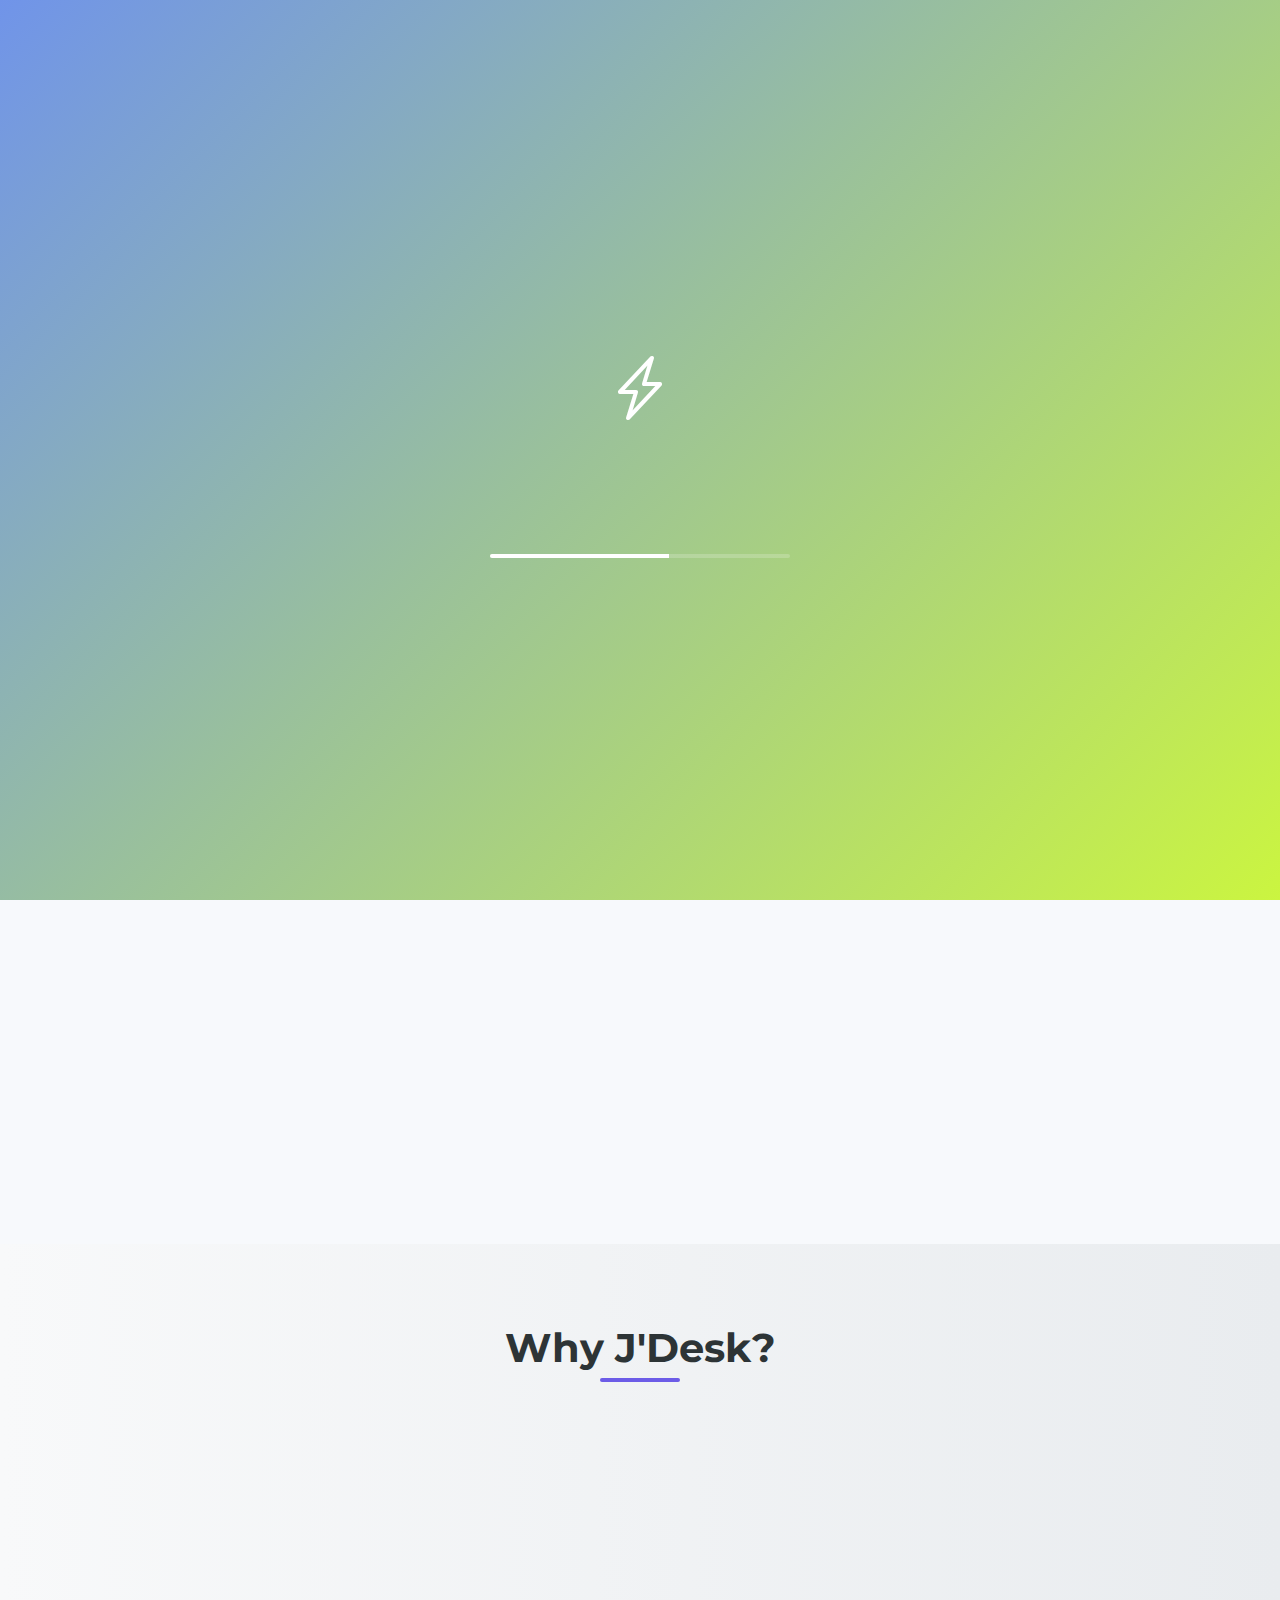
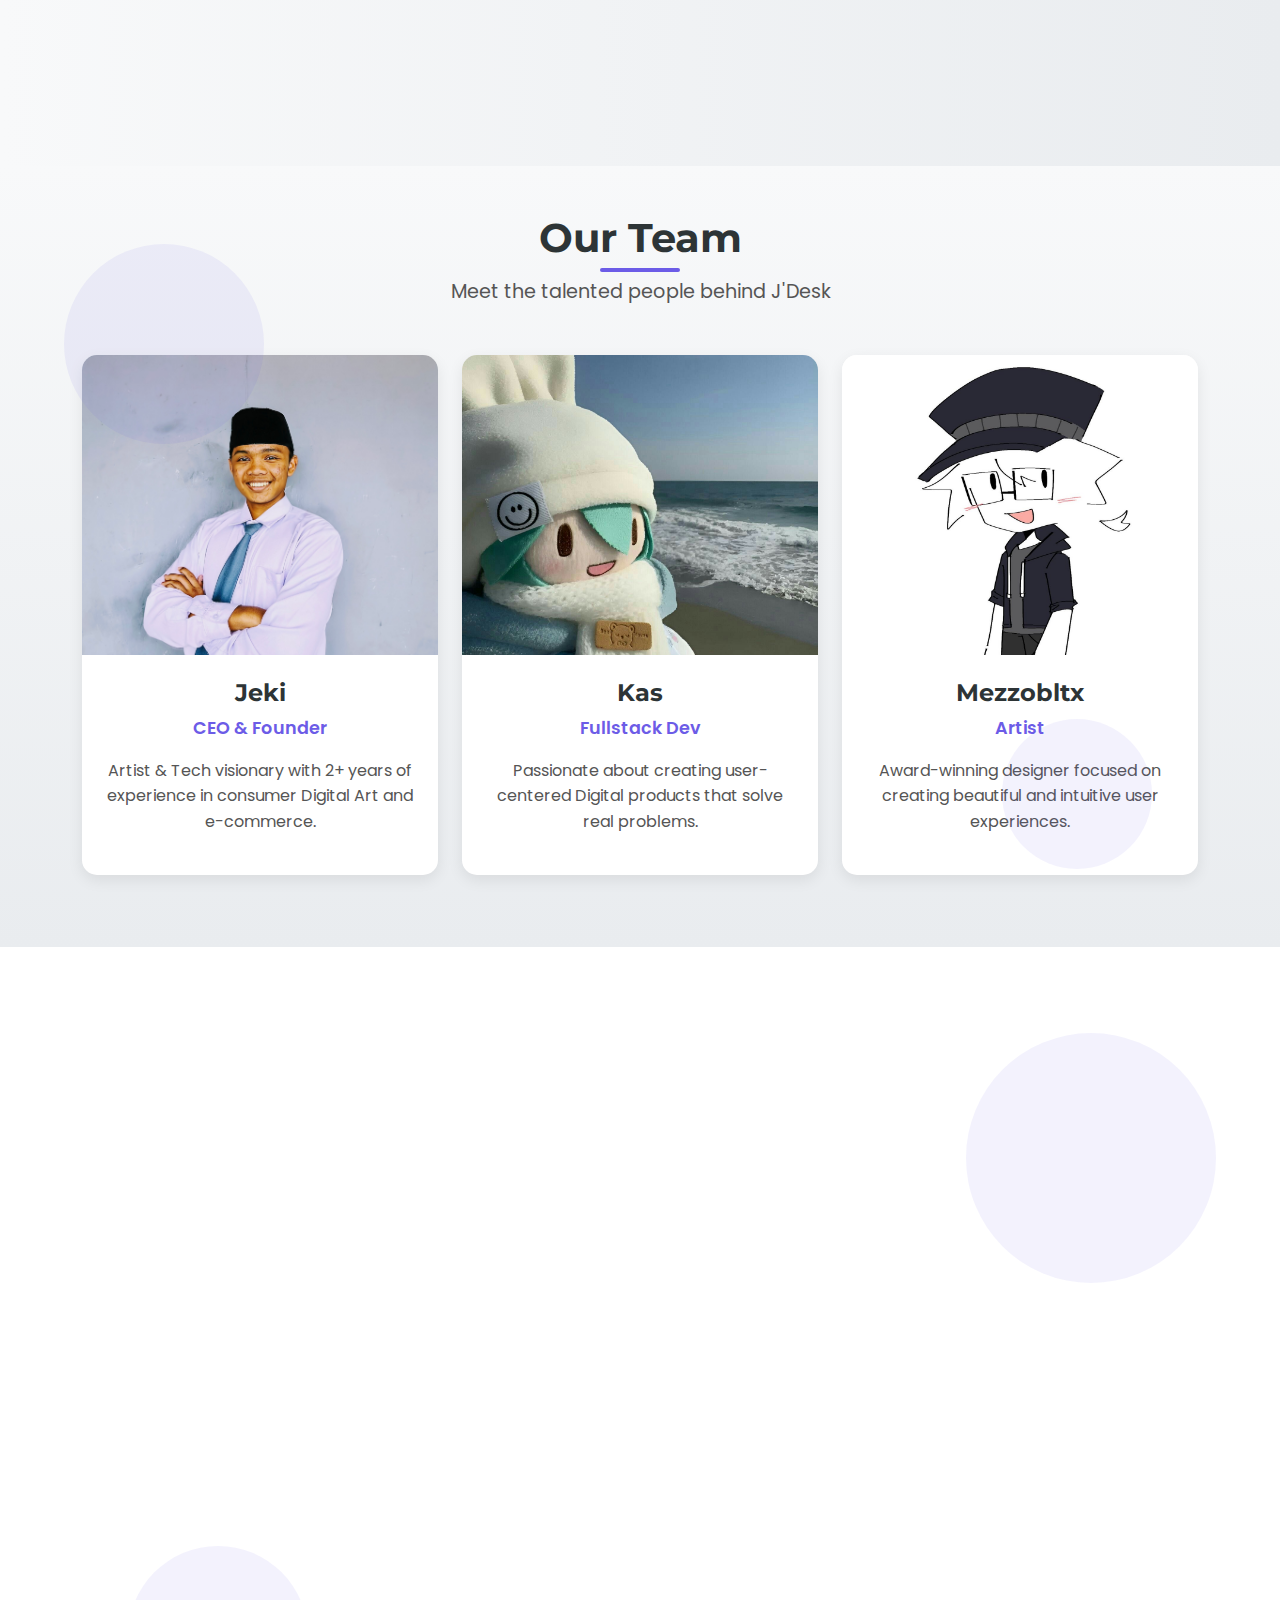
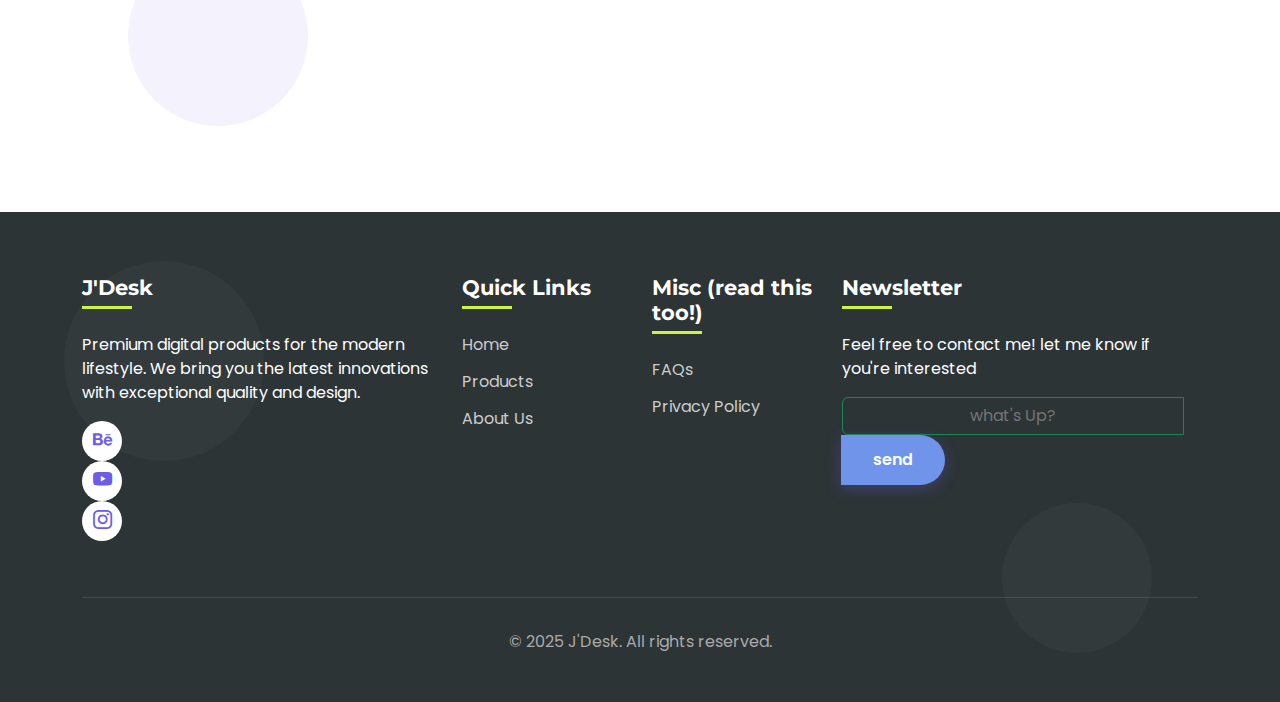
<file: index.html>
<!DOCTYPE html>
    <html lang="en">
    <head>
        <meta charset="UTF-8">
        <meta name="viewport" content="width=device-width, initial-scale=1.0">
        <title>J'Desk | Your Only Choice!</title>
        <link href="https://cdn.jsdelivr.net/npm/bootstrap@5.3.0/dist/css/bootstrap.min.css" rel="stylesheet">
        <link rel="stylesheet" href="https://cdn.jsdelivr.net/npm/bootstrap-icons@1.10.0/font/bootstrap-icons.css">
        <link href="https://fonts.googleapis.com/css2?family=Poppins:wght@300;400;500;600;700&family=Montserrat:wght@700;800&display=swap" rel="stylesheet">
        <link rel="stylesheet" href="style.css">
        <link rel="icon" href="assets/Logo j'desk.png" type="image/png">
    <link rel="apple-touch-icon" href="assets/Logo j'desk.png">
    <meta name="theme-color" content="#ffc107">
    </head>
    <body>
        <div class="intro-screen" id="introScreen">
            <div class="intro-logo">
                <i class="bi bi-lightning-charge"></i>
            </div>
            <p class="intro-text">Welcome to J'Desk - Where Tech Meets Style</p>
            <div class="progress-bar">
                <div class="progress-fill" id="progressFill"></div>
            </div>
        </div>

        <nav class="navbar navbar-expand-lg navbar-light sticky-top">
            <div class="container">
                <a class="navbar-brand" href="#">J'DESK</a>
                <button class="navbar-toggler" type="button" data-bs-toggle="collapse" data-bs-target="#navbarNav">
                    <span class="navbar-toggler-icon"></span>
                </button>
                <div class="collapse navbar-collapse" id="navbarNav">
                    <ul class="navbar-nav mx-auto">
                        <li class="nav-item">
                            <a class="nav-link active" href="#hero">Home</a>
                        </li>
                        <li class="nav-item">
                            <a class="nav-link" href="#products">Products</a>
                        </li>
                            <a class="nav-link" href="#About">About</a>
                        </li>
                        </li>
                            <a class="nav-link" href="#footer">Contact</a>
                        </li>
                    </ul>
                    <div class="d-flex">
                        <a href="#hero" class="text-dark position-relative me-3 floating floating-1">
                            <i class="bi bi-heart fs-5"></i>
                        </a>
                        <a href="#hero" class="text-dark position-relative floating floating-2">
                            <i class="bi bi-cart cart-icon"></i>
                            <span class="cart-count">!</span>
                        </a>
                    </div>
                </div>
            </div>
        </nav>

        <section class="hero" id="hero">
            <div class="hero-shape shape-1"></div>
            <div class="hero-shape shape-2"></div>
            <div class="hero-shape shape-3"></div>
            <div class="container">
                <div class="row align-items-center">
                    <div class="col-lg-6 animate-on-scroll">
                        <h1 class="hero-title">Art That Turns Heads</h1>
                        <p class="hero-subtitle">Discover <b>Our</b> curated collection of <b>PREMIUM</b> Digital Art that blend cutting-edge technology with stunning design. <b>update</b> your digital lifestyle today!</p>
                        <button class="btn btn-primary" >Feel Free To Explore !!!</button>
                    </div>
                    <div class="col-lg-6 text-center animate-on-scroll">
                        <img src="assets/Logo  j'desk design.png" 
                            alt="Premium Tech" class="img-fluid rounded-3 shadow floating floating-3" style="max-width: 400px;">
                    </div>
                </div>
            </div>
        </section>

        <section class="py-5" >
            <div class="container">
                <h2 class="section-title" id="products">The Products</h2>
                <div class="row">
                    <div class="col-md-6 col-lg-4 mb-4 animate-on-scroll">
                        <div class="product-card">
                            <div class="position-relative">
                                <img src="assets/sama rek.jpg" 
                                    class="w-100 product-img" alt="Wireless Headphones">
                                <span class="product-badge">HOT</span>
                            </div>
                            <div class="p-4">
                                <h3 class="product-title">Art Comission</h3>
                                <div class="product-rating">
                                    <i class="bi bi-star-fill"></i>
                                    <i class="bi bi-star-fill"></i>
                                    <i class="bi bi-star-fill"></i>
                                    <i class="bi bi-star-fill"></i>
                                    <i class="bi bi-star-half"></i>
                                    <span class="ms-2">(43)</span>
                                </div>
                                <div class="d-flex justify-content-between align-items-center mt-3">
                                    <span class="product-price">$3.01</span>
                                    <button class="btn btn-cart">Add to Cart</button>
                                </div>
                            </div>
                        </div>
                    </div>
                    
                    <div class="col-md-6 col-lg-4 mb-4 animate-on-scroll">
                        <div class="product-card">
                            <div class="position-relative">
                                <img src="assets/logo car.jpg" 
                                    class="w-100 product-img" alt="Smart Watch">
                                <span class="product-badge">SALE</span>
                            </div>
                            <div class="p-4">
                                <h3 class="product-title">Simple logo design</h3>
                                <div class="product-rating">
                                    <i class="bi bi-star-fill"></i>
                                    <i class="bi bi-star-fill"></i>
                                    <i class="bi bi-star-fill"></i>
                                    <i class="bi bi-star-fill"></i>
                                    <i class="bi bi-star-fill"></i>
                                    <span class="ms-2">(29)</span>
                                </div>
                                <div class="d-flex justify-content-between align-items-center mt-3">
                                    <span class="product-price">$2.00</span>
                                    <button class="btn btn-cart">Add to Cart</button>
                                </div>
                            </div>
                        </div>
                    </div>
                    
                    <div class="col-md-6 col-lg-4 mb-4 animate-on-scroll">
                        <div class="product-card">
                            <div class="position-relative">
                                <img src="assets/Screenshot 2025-09-30 134919.png" 
                                    class="w-100 product-img" alt="Wireless Earbuds">
                                <span class="product-badge floating floating-4">NEW</span>
                            </div>
                            <div class="p-4">
                                <h3 class="product-title">Simple Portofolio Web</h3>
                                <div class="product-rating">
                                    <i class="bi bi-star-fill"></i>
                                    <i class="bi bi-star-fill"></i>
                                    <i class="bi bi-star-fill"></i>
                                    <i class="bi bi-star-fill"></i>
                                    <i class="bi bi-star"></i>
                                    <span class="ms-2">(12)</span>
                                </div>
                                <div class="d-flex justify-content-between align-items-center mt-3">
                                    <span class="product-price">$10.00</span>
                                    <button class="btn btn-cart">Add to Cart</button>
                                </div>
                            </div>
                        </div>
                    </div>
                </div>
            </div>
        </section>

        <section class="features">
            <div class="container">
                <h2 class="section-title">Why J'Desk?</h2>
                <div class="row">
                    <div class="col-md-4 mb-4 animate-on-scroll">
                        <div class="feature-box">
                            <div class="feature-icon">
                                <i class="bi bi-truck"></i>
                            </div>
                            <h3>Free Shipping</h3>
                            <p>On all orders over $20. Fast and reliable delivery to your email :3</p>
                        </div>
                    </div>
                    <div class="col-md-4 mb-4 animate-on-scroll">
                        <div class="feature-box">
                            <div class="feature-icon">
                                <i class="bi bi-shield-check"></i>
                            </div>
                            <h3>Secure Payments</h3>
                            <p>100% secure checkout with multiple payment options.</p>
                        </div>
                    </div>
                    <div class="col-md-4 mb-4 animate-on-scroll">
                        <div class="feature-box">
                            <div class="feature-icon">
                                <i class="bi bi-arrow-repeat"></i>
                            </div>
                            <h3>Easy Returns</h3>
                            <p>30-day hassle-free return policy for your peace of mind.</p>
                        </div>
                    </div>
                </div>
            </div>
        </section>

<section class="team-section py-5">
    <div class="container">
        <h2 class="section-title">Our Team</h2>
        <p class="section-subtitle text-center mb-5">Meet the talented people behind J'Desk</p>
        
        <div class="row">
            <div class="col-md-4 mb-4">
                <div class="team-card">
                    <div class="team-image">
                        <img src="assets/Dzaky.jpg" alt="Jeki" class="img-fluid">
                        <div class="team-overlay">
                            <div class="team-social">
                                <a href="https://www.instagram.com/jeki_miau" class="social-icon"><i class="bi bi-instagram"></i></a>
                            </div>
                        </div>
                    </div>
                    <div class="team-info">
                        <h3>Jeki</h3>
                        <p class="role">CEO & Founder</p>
                        <p class="bio">Artist & Tech visionary with 2+ years of experience in consumer Digital Art and e-commerce.</p>
                    </div>
                </div>
            </div>
            
            <div class="col-md-4 mb-4">
                <div class="team-card">
                    <div class="team-image">
                        <img src="assets/mantep lek.jpg" 
                             alt="Jeki" class="img-fluid">
                        <div class="team-overlay">
                            <div class="team-social">
                                <a href="" class="social-icon"><i class="bi bi-instagram"></i></a>
                            </div>
                        </div>
                    </div>
                    <div class="team-info">
                        <h3>Kas</h3>
                        <p class="role">Fullstack Dev</p>
                        <p class="bio">Passionate about creating user-centered Digital products that solve real problems.</p>
                    </div>
                </div>
            </div>
            
            <div class="col-md-4 mb-4">
                <div class="team-card">
                    <div class="team-image">
                        <img src="assets/mejo.jpg" 
                             alt="Jeki" class="img-fluid">
                        <div class="team-overlay">
                            <div class="team-social">
                                <a href="https://id.pinterest.com/MezzoBltx" class="social-icon"><i class="bi bi-pinterest"></i></a>
                            </div>
                        </div>
                    </div>
                    <div class="team-info">
                        <h3>Mezzobltx</h3>
                        <p class="role">Artist</p>
                        <p class="bio">Award-winning designer focused on creating beautiful and intuitive user experiences.</p>
                    </div>
                </div>
            </div>
        </div>
    </div>
</section>

<section class="about-section py-5" id="About">
            <div class="container">
                <div class="row align-items-center">
                    <div class="col-lg-6 mb-4 mb-lg-0 animate-on-scroll">
                        <div class="about-image-container">
                            <div class="about-image floating floating-5">
                                <img src="assets/Jeki suka gambar.jpg" 
                                    alt="Our Team" class="img-fluid rounded-3">
                            </div>
                            <div class="about-badge floating floating-6">
                                <i class="bi bi-award"></i> Since 2021  
                            </div>
                        </div>
                    </div>
                    <div class="col-lg-6 animate-on-scroll">
                        <h2 class="section-title text-start mb-4">How it began</h2>
                        <p class="about-text mb-4">
                            So the story is that when I was in 4th grade of elementary school, I really liked drawing, then from 5th grade to 6th grade, drawings started to become very rare or never, until 7th grade of junior high school, I was really bored with school lessons, then I just casually opened YouTube and looked at drawing video tutorials, then I just tried to draw again, but it turns out I really like drawing again, 
                            Starting in grade 8 I started to get serious about art works on paper, then I tried opening commissions at that time just for fun, but it turns out a lot of people liked it, until now I'm still opening commissions, although sometimes it's quiet and sometimes busy, but I'm really happy to be able to draw again :D
                            <br>
                            <br>            
                            So... that's the story in the first place about why I like drawing, what started out as just a fad, or just a hobby, actually turned into a job that benefits me. So... Everything requires a process, nothing is instant, everything takes time to achieve success. And until now J'Desk is still growing, and I hope J'Desk can continue to develop and become even better in the future.
                        </p>
                        <div class="about-stats d-flex flex-wrap">
                            <div class="stat-item me-4 mb-3">
                                <div class="stat-number counter" data-target="50000">58+</div>
                                <div class="stat-label">Projects</div>
                            </div>
                            <div class="stat-item me-4 mb-3">
                                <div class="stat-number counter" data-target="250">24+</div>
                                <div class="stat-label">Products</div>
                            </div>
                            <div class="stat-item mb-3">
                                <div class="stat-number counter" data-target="15">12+</div>
                                <div class="stat-label">Awards</div>
                            </div>
                        </div>
                    </div>
                </div>
            </div>
            <div class="about-shape shape-4"></div>
            <div class="about-shape shape-5"></div>
        </section>

        <footer class="footer" id="footer">
            <div class="footer-shape footer-shape-1"></div>
            <div class="footer-shape footer-shape-2"></div>
            <div class="container">
                <div class="row">
                    <div class="col-lg-4 mb-4">
                        <h3 class="footer-title">J'Desk</h3>
                        <p>Premium digital products for the modern lifestyle. We bring you the latest innovations with exceptional quality and design.</p>
                        <div class="mt-3">
                            <a href="https://www.behance.net/dzakyabdilllah" class="social-icon"><i class="bi bi-behance"></i></a>
                            <a href="https://www.youtube.com/@Dzaky-abdillah-carrier" class="social-icon"><i class="bi bi-youtube"></i></a>
                            <a href="https://www.instagram.com/jeki_miau" class="social-icon"><i class="bi bi-instagram"></i></a>
                        </div>
                    </div>
                    <div class="col-lg-2 col-md-4 mb-4">
                        <h4 class="footer-title">Quick Links</h4>
                        <a href="#hero" class="footer-link">Home</a>
                        <a href="#products" class="footer-link">Products</a>
                        <a href="#about" class="footer-link">About Us</a>
                    </div>
                    <div class="col-lg-2 col-md-4 mb-4">
                        <h4 class="footer-title">Misc (read this too!)</h4>
                        <a href="footer/FAQ.html" class="footer-link">FAQs</a>
                        <a href="footer/PP.html" class="footer-link">Privacy Policy</a>
                    </div>
                    <div class="col-lg-4 col-md-6 mb-4">
                        <h4 class="footer-title">Newsletter</h4>
                        <p>Feel free to contact me! let me know if you're interested</p>
                        <div class="input-group mt-3">
                            <input type="email" class="btn btn-outline-success" placeholder="what's Up?">
                            
                            <button class="btn btn-primary">send</a></button>
                        </div>
                    </div>
                </div>
                <div class="copyright">
                    <p>&copy; 2025 J'Desk. All rights reserved.</p>
                </div>
            </div>
        </footer>

        <script src="https://cdn.jsdelivr.net/npm/bootstrap@5.3.0/dist/js/bootstrap.bundle.min.js"></script>
        <script src="script.js"></script>
    </body>
    </html>
</file>
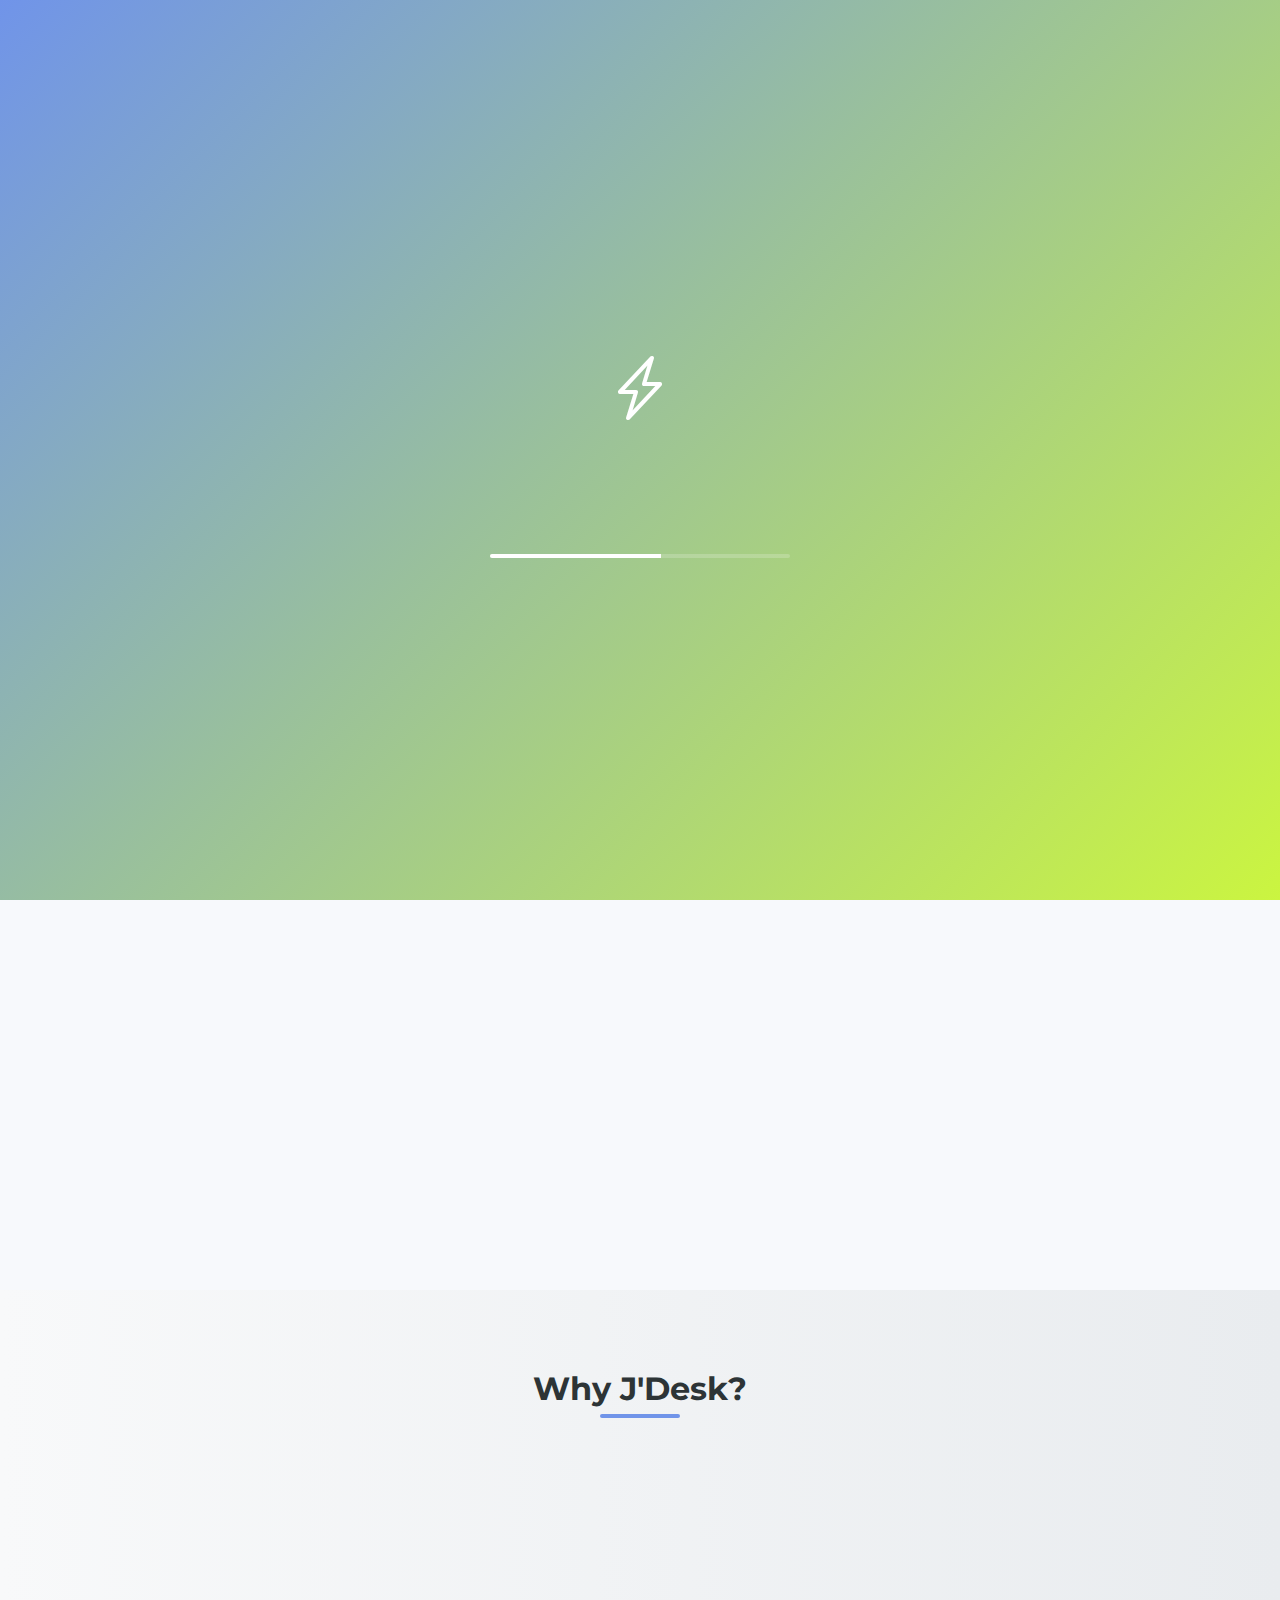
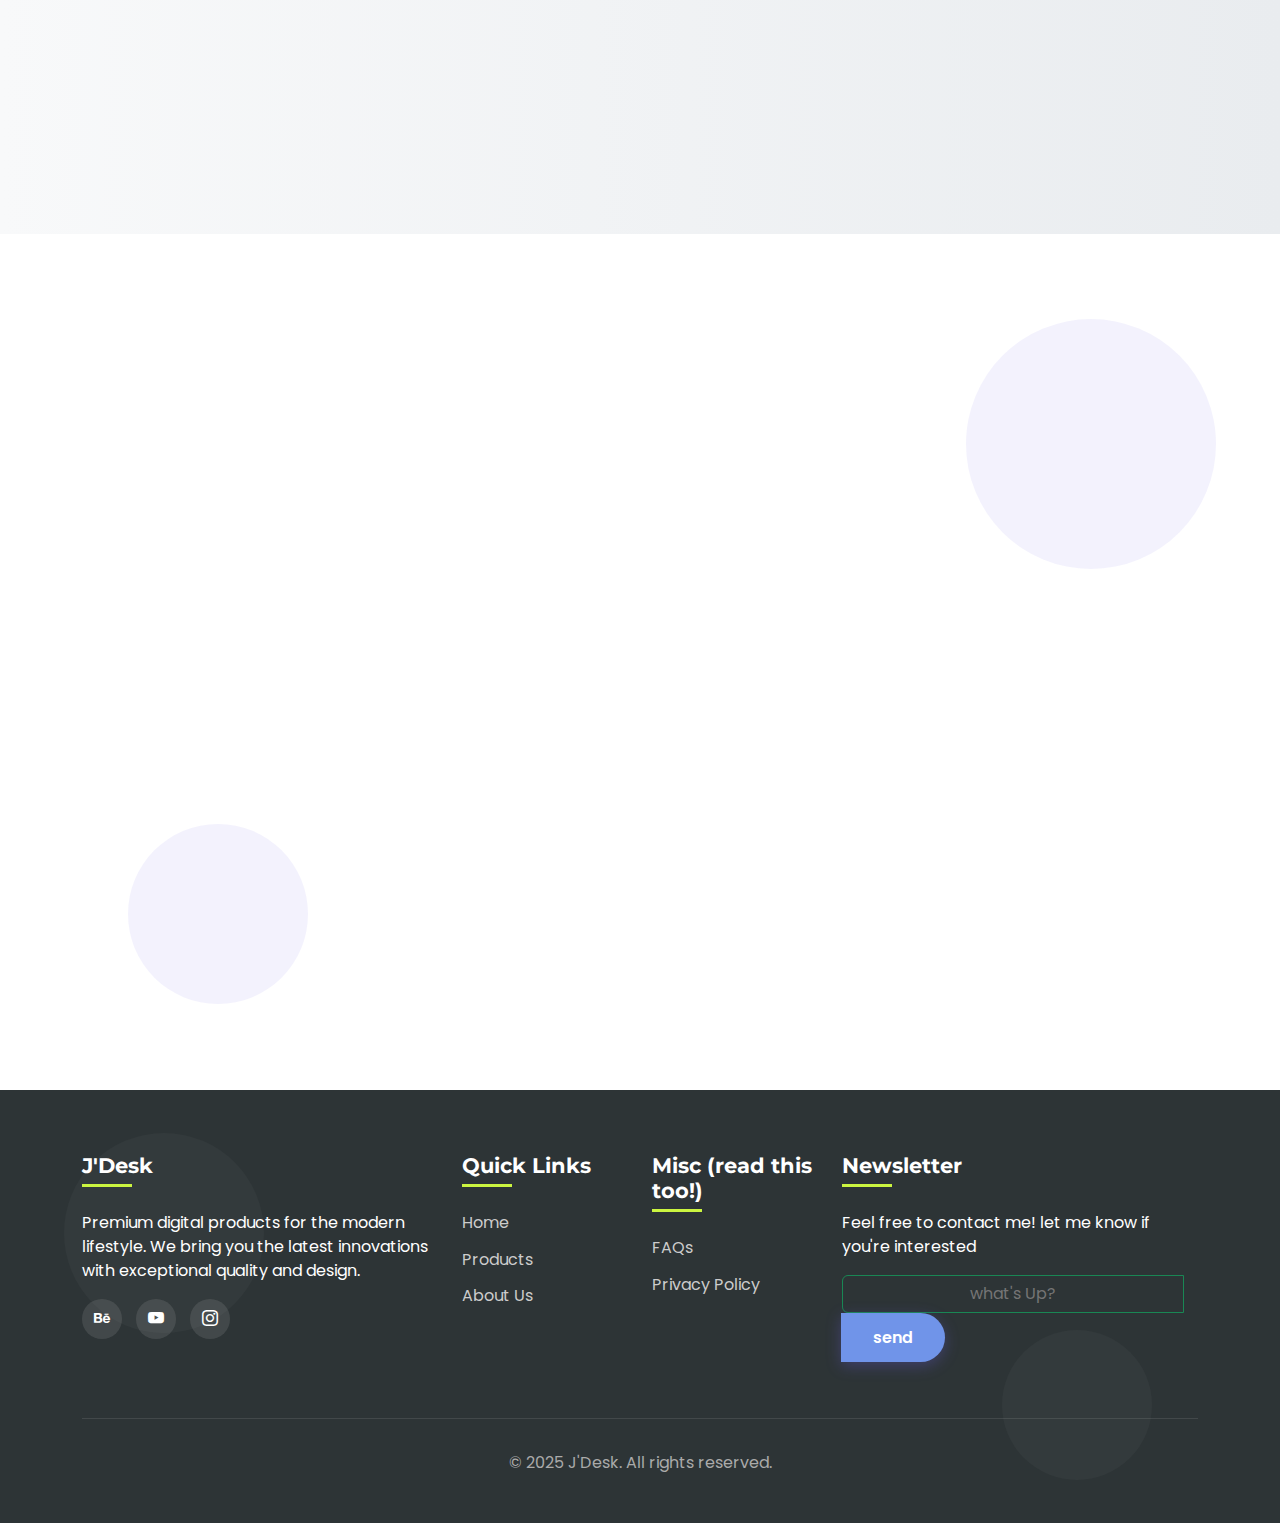
<file: Company Profile/index.html>
<!DOCTYPE html>
<html lang="en">
<head>
    <meta charset="UTF-8">
    <meta name="viewport" content="width=device-width, initial-scale=1.0">
    <title>J'Desk | Your Only Choice!</title>
    <link href="https://cdn.jsdelivr.net/npm/bootstrap@5.3.0/dist/css/bootstrap.min.css" rel="stylesheet">
    <link rel="stylesheet" href="https://cdn.jsdelivr.net/npm/bootstrap-icons@1.10.0/font/bootstrap-icons.css">
    <link href="https://fonts.googleapis.com/css2?family=Poppins:wght@300;400;500;600;700&family=Montserrat:wght@700;800&display=swap" rel="stylesheet">
    <link rel="stylesheet" href="style.css">
    <link rel="icon" href="assets/oy.jpg" type="image/png">
<link rel="apple-touch-icon" href="assets/oy.jpg">
<meta name="theme-color" content="#ffc107">
</head>
<body>
    <div class="intro-screen" id="introScreen">
        <div class="intro-logo">
            <i class="bi bi-lightning-charge"></i>
        </div>
        <p class="intro-text">Welcome to J'Desk - Where Tech Meets Style</p>
        <div class="progress-bar">
            <div class="progress-fill" id="progressFill"></div>
        </div>
    </div>

    <nav class="navbar navbar-expand-lg navbar-light sticky-top">
        <div class="container">
            <a class="navbar-brand" href="#">J'DESK</a>
            <button class="navbar-toggler" type="button" data-bs-toggle="collapse" data-bs-target="#navbarNav">
                <span class="navbar-toggler-icon"></span>
            </button>
            <div class="collapse navbar-collapse" id="navbarNav">
                <ul class="navbar-nav mx-auto">
                    <li class="nav-item">
                        <a class="nav-link active" href="#hero">Home</a>
                    </li>
                    <li class="nav-item">
                        <a class="nav-link" href="#products">Products</a>
                    </li>
                        <a class="nav-link" href="#About">About</a>
                    </li>
                    </li>
                        <a class="nav-link" href="#footer">Contact</a>
                    </li>
                </ul>
                <div class="d-flex">
                    <a href="#hero" class="text-dark position-relative me-3 floating floating-1">
                        <i class="bi bi-heart fs-5"></i>
                    </a>
                    <a href="#hero" class="text-dark position-relative floating floating-2">
                        <i class="bi bi-cart cart-icon"></i>
                        <span class="cart-count">!</span>
                    </a>
                </div>
            </div>
        </div>
    </nav>

    <section class="hero" id="hero">
        <div class="hero-shape shape-1"></div>
        <div class="hero-shape shape-2"></div>
        <div class="hero-shape shape-3"></div>
        <div class="container">
            <div class="row align-items-center">
                <div class="col-lg-6 animate-on-scroll">
                    <h1 class="hero-title">Art That Turns Heads</h1>
                    <p class="hero-subtitle">Discover <b>MY :D</b> curated collection of <b>PREMIUM</b> gadgets that blend cutting-edge technology with stunning design. <b>update</b> your digital lifestyle today!</p>
                    <button class="btn btn-primary" >Feel Free To Explore !!!</button>
                </div>
                <div class="col-lg-6 text-center animate-on-scroll">
                    <img src="assets/oy.jpg" 
                         alt="Premium Tech" class="img-fluid rounded-3 shadow floating floating-3" style="max-width: 400px;">
                </div>
            </div>
        </div>
    </section>

    <!-- Products Section -->
    <section class="py-5" >
        <div class="container">
            <h2 class="section-title" id="products">The Products</h2>
            <div class="row">
                <!-- Product 1 -->
                <div class="col-md-6 col-lg-4 mb-4 animate-on-scroll">
                    <div class="product-card">
                        <div class="position-relative">
                            <img src="assets/sama rek.jpg" 
                                 class="w-100 product-img" alt="Wireless Headphones">
                            <span class="product-badge">HOT</span>
                        </div>
                        <div class="p-4">
                            <h3 class="product-title">Art Comission (Yes i open coms cuz why not)</h3>
                            <div class="product-rating">
                                <i class="bi bi-star-fill"></i>
                                <i class="bi bi-star-fill"></i>
                                <i class="bi bi-star-fill"></i>
                                <i class="bi bi-star-fill"></i>
                                <i class="bi bi-star-half"></i>
                                <span class="ms-2">(43)</span>
                            </div>
                            <div class="d-flex justify-content-between align-items-center mt-3">
                                <span class="product-price">$3.01</span>
                                <button class="btn btn-cart">Add to Cart</button>
                            </div>
                        </div>
                    </div>
                </div>
                
                <!-- Product 2 -->
                <div class="col-md-6 col-lg-4 mb-4 animate-on-scroll">
                    <div class="product-card">
                        <div class="position-relative">
                            <img src="assets/logo car.jpg" 
                                 class="w-100 product-img" alt="Smart Watch">
                            <span class="product-badge">SALE</span>
                        </div>
                        <div class="p-4">
                            <h3 class="product-title">Simple logo design</h3>
                            <div class="product-rating">
                                <i class="bi bi-star-fill"></i>
                                <i class="bi bi-star-fill"></i>
                                <i class="bi bi-star-fill"></i>
                                <i class="bi bi-star-fill"></i>
                                <i class="bi bi-star-fill"></i>
                                <span class="ms-2">(29)</span>
                            </div>
                            <div class="d-flex justify-content-between align-items-center mt-3">
                                <span class="product-price">$2.00</span>
                                <button class="btn btn-cart">Add to Cart</button>
                            </div>
                        </div>
                    </div>
                </div>
                
                <!-- Product 3 -->
                <div class="col-md-6 col-lg-4 mb-4 animate-on-scroll">
                    <div class="product-card">
                        <div class="position-relative">
                            <img src="assets/Screenshot 2025-09-30 134919.png" 
                                 class="w-100 product-img" alt="Wireless Earbuds">
                            <span class="product-badge floating floating-4">NEW</span>
                        </div>
                        <div class="p-4">
                            <h3 class="product-title">Simple Portofolio Web</h3>
                            <div class="product-rating">
                                <i class="bi bi-star-fill"></i>
                                <i class="bi bi-star-fill"></i>
                                <i class="bi bi-star-fill"></i>
                                <i class="bi bi-star-fill"></i>
                                <i class="bi bi-star"></i>
                                <span class="ms-2">(12)</span>
                            </div>
                            <div class="d-flex justify-content-between align-items-center mt-3">
                                <span class="product-price">$10.00</span>
                                <button class="btn btn-cart">Add to Cart</button>
                            </div>
                        </div>
                    </div>
                </div>
            </div>
        </div>
    </section>

    <section class="features">
        <div class="container">
            <h2 class="section-title">Why J'Desk?</h2>
            <div class="row">
                <div class="col-md-4 mb-4 animate-on-scroll">
                    <div class="feature-box">
                        <div class="feature-icon">
                            <i class="bi bi-truck"></i>
                        </div>
                        <h3>Free Shipping</h3>
                        <p>On all orders over $20. Fast and reliable delivery to your email :3</p>
                    </div>
                </div>
                <div class="col-md-4 mb-4 animate-on-scroll">
                    <div class="feature-box">
                        <div class="feature-icon">
                            <i class="bi bi-shield-check"></i>
                        </div>
                        <h3>Secure Payments</h3>
                        <p>100% secure checkout with multiple payment options.</p>
                    </div>
                </div>
                <div class="col-md-4 mb-4 animate-on-scroll">
                    <div class="feature-box">
                        <div class="feature-icon">
                            <i class="bi bi-arrow-repeat"></i>
                        </div>
                        <h3>Easy Returns</h3>
                        <p>30-day hassle-free return policy for your peace of mind.</p>
                    </div>
                </div>
            </div>
        </div>
    </section>

        <section class="about-section py-5" id="About">
        <div class="container">
            <div class="row align-items-center">
                <div class="col-lg-6 mb-4 mb-lg-0 animate-on-scroll">
                    <div class="about-image-container">
                        <div class="about-image floating floating-5">
                            <img src="assets/Jeki suka gambar.jpg" 
                                 alt="Our Team" class="img-fluid rounded-3">
                        </div>
                        <div class="about-badge floating floating-6">
                            <i class="bi bi-award"></i> Since 2021  
                        </div>
                    </div>
                </div>
                <div class="col-lg-6 animate-on-scroll">
                    <h2 class="section-title text-start mb-4">How it began</h2>
                    <p class="about-text mb-4">
                        So the story is that when I was in 4th grade of elementary school, I really liked drawing, then from 5th grade to 6th grade, drawings started to become very rare or never, until 7th grade of junior high school, I was really bored with school lessons, then I just casually opened YouTube and looked at drawing video tutorials, then I just tried to draw again, but it turns out I really like drawing again, 
                        Starting in grade 8 I started to get serious about art works on paper, then I tried opening commissions at that time just for fun, but it turns out a lot of people liked it, until now I'm still opening commissions, although sometimes it's quiet and sometimes busy, but I'm really happy to be able to draw again :D
                        <br>
                        <br>            
                        So... that's the story in the first place about why I like drawing, what started out as just a fad, or just a hobby, actually turned into a job that benefits me. So... Everything requires a process, nothing is instant, everything takes time to achieve success. And until now J'Desk is still growing, and I hope J'Desk can continue to develop and become even better in the future.
                    </p>
                    <div class="about-stats d-flex flex-wrap">
                        <div class="stat-item me-4 mb-3">
                            <div class="stat-number counter" data-target="50000">58+</div>
                            <div class="stat-label">Projects</div>
                        </div>
                        <div class="stat-item me-4 mb-3">
                            <div class="stat-number counter" data-target="250">24+</div>
                            <div class="stat-label">Products</div>
                        </div>
                        <div class="stat-item mb-3">
                            <div class="stat-number counter" data-target="15">12+</div>
                            <div class="stat-label">Awards</div>
                        </div>
                    </div>
                </div>
            </div>
        </div>
        <div class="about-shape shape-4"></div>
        <div class="about-shape shape-5"></div>
    </section>

    <footer class="footer" id="footer">
        <div class="footer-shape footer-shape-1"></div>
        <div class="footer-shape footer-shape-2"></div>
        <div class="container">
            <div class="row">
                <div class="col-lg-4 mb-4">
                    <h3 class="footer-title">J'Desk</h3>
                    <p>Premium digital products for the modern lifestyle. We bring you the latest innovations with exceptional quality and design.</p>
                    <div class="mt-3">
                        <a href="https://www.behance.net/dzakyabdilllah" class="social-icon"><i class="bi bi-behance"></i></a>
                        <a href="https://www.youtube.com/@Dzaky-abdillah-carrier" class="social-icon"><i class="bi bi-youtube"></i></a>
                        <a href="https://www.instagram.com/jeki_miau" class="social-icon"><i class="bi bi-instagram"></i></a>
                    </div>
                </div>
                <div class="col-lg-2 col-md-4 mb-4">
                    <h4 class="footer-title">Quick Links</h4>
                    <a href="#hero" class="footer-link">Home</a>
                    <a href="#products" class="footer-link">Products</a>
                    <a href="#about" class="footer-link">About Us</a>
                </div>
                <div class="col-lg-2 col-md-4 mb-4">
                    <h4 class="footer-title">Misc (read this too!)</h4>
                    <a href="footer/FAQ.html" class="footer-link">FAQs</a>
                    <a href="footer/PP.html" class="footer-link">Privacy Policy</a>
                </div>
                <div class="col-lg-4 col-md-6 mb-4">
                    <h4 class="footer-title">Newsletter</h4>
                    <p>Feel free to contact me! let me know if you're interested</p>
                    <div class="input-group mt-3">
                        <input type="email" class="btn btn-outline-success" placeholder="what's Up?">
                        
                        <button class="btn btn-primary">send</a></button>
                    </div>
                </div>
            </div>
            <div class="copyright">
                <p>&copy; 2025 J'Desk. All rights reserved.</p>
            </div>
        </div>
    </footer>

    <!-- Bootstrap JS -->
    <script src="https://cdn.jsdelivr.net/npm/bootstrap@5.3.0/dist/js/bootstrap.bundle.min.js"></script>
    <script src="script.js"></script>
</body>
</html>
</file>
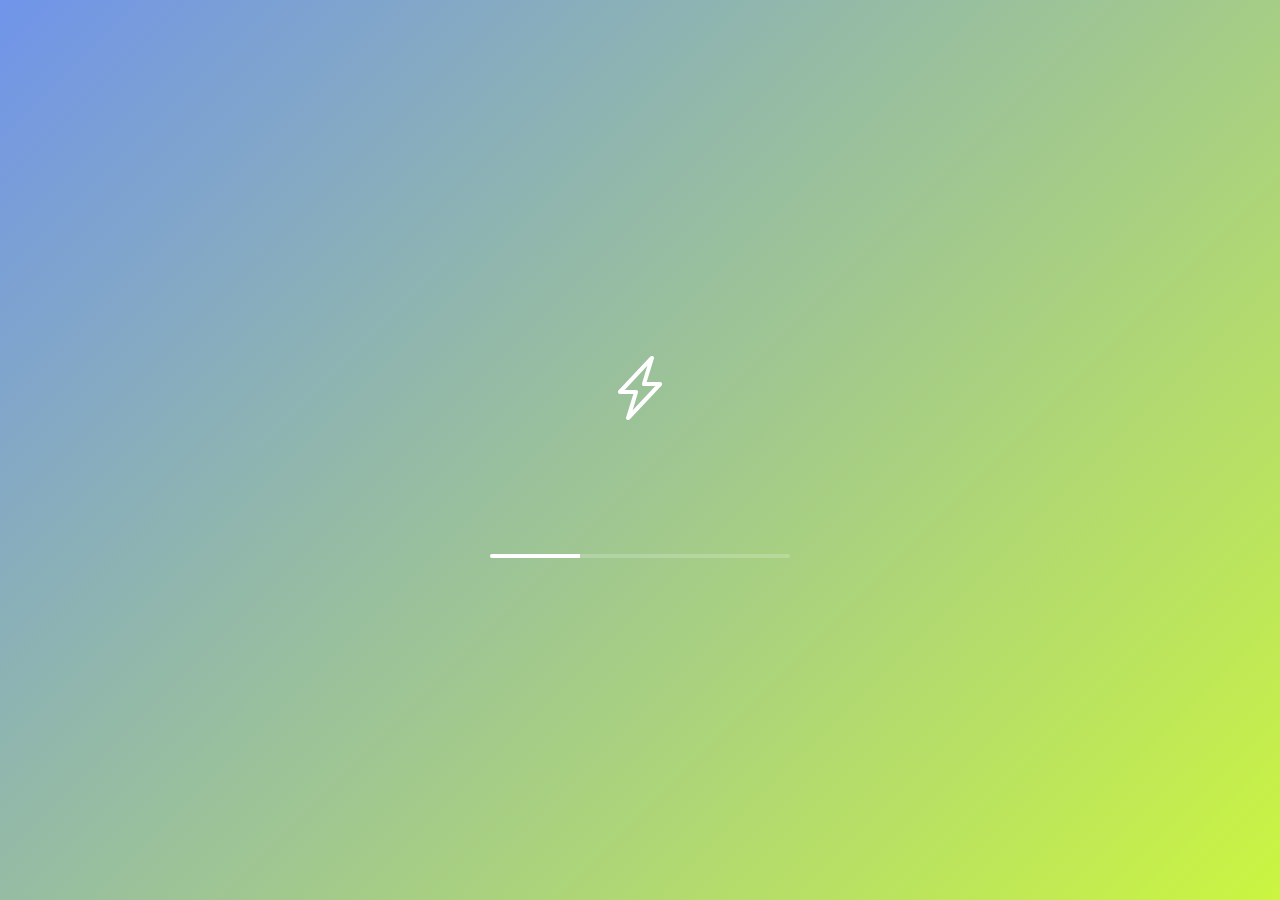
<file: footer/FAQ.html>
<!DOCTYPE html>
<html lang="en">
<head>
    <meta charset="UTF-8">
    <meta name="viewport" content="width=device-width, initial-scale=1.0">
    <title>FAQ - J'Desk</title>
    <link href="https://cdn.jsdelivr.net/npm/bootstrap@5.3.0/dist/css/bootstrap.min.css" rel="stylesheet">
    <link rel="stylesheet" href="https://cdn.jsdelivr.net/npm/bootstrap-icons@1.10.0/font/bootstrap-icons.css">
    <link href="https://fonts.googleapis.com/css2?family=Poppins:wght@300;400;500;600;700&family=Montserrat:wght@700;800&display=swap" rel="stylesheet">
        <link rel="icon" href="../assets/Logo j'desk.png" type="image/png">
<link rel="apple-touch-icon" href="../assets/Logo j'desk.png">
<meta name="theme-color" content="#ffc107">
    <style>
        :root {
            --primary: #7094e9;
            --secondary: #a748ff;
            --accent: #cbf540;
            --dark: #2d3436;
            --light: #f7f9fc;
        }
        
        * {
            margin: 0;
            padding: 0;
            box-sizing: border-box;
        }
        
        body {
            font-family: 'Poppins', sans-serif;
            background-color: var(--light);
            color: var(--dark);
            overflow-x: hidden;
        }
        
        h1, h2, h3, h4, h5, h6 {
            font-family: 'Montserrat', sans-serif;
            font-weight: 700;
        }
        
.intro-screen {
    position: fixed;
    top: 0;
    left: 0;
    width: 100%;
    height: 100%;
    background: linear-gradient(135deg, var(--primary), var(--accent));
    display: flex;
    flex-direction: column;
    justify-content: center;
    align-items: center;
    z-index: 9999;
    transition: all 0.8s ease-out;
}

.intro-logo {
    font-size: 4rem;
    color: white;
    margin-bottom: 2rem;
    animation: pulse 2s infinite;
}

.intro-text {
    color: white;
    font-size: 1.5rem;
    text-align: center;
    max-width: 600px;
    opacity: 0;
    transform: translateY(20px);
    animation: fadeInUp 1s 0.5s forwards;
}

.progress-bar {
    width: 300px;
    height: 4px;
    background: rgba(255, 255, 255, 0.2);
    border-radius: 2px;
    margin-top: 2rem;
    overflow: hidden;
}

.progress-fill {
    height: 100%;
    width: 0%;
    background: white;
    transition: width 2s ease-in-out;
}

.floating {
    animation: float 6s ease-in-out infinite;
}

.floating-1 {
    animation-delay: 0s;
}

.floating-2 {
    animation-delay: 1s;
}

.floating-3 {
    animation-delay: 2s;
}

.floating-4 {
    animation-delay: 3s;
}

.floating-5 {
    animation-delay: 0.5s;
}

.floating-6 {
    animation-delay: 2.5s;
}

.navbar {
    background-color: rgba(255, 255, 255, 0.95);
    box-shadow: 0 2px 10px rgba(0, 0, 0, 0.1);
    padding: 1rem 0;
    transition: all 0.3s ease;
}

.navbar-brand {
    font-family: 'Montserrat', sans-serif;
    font-weight: 800;
    font-size: 1.8rem;
    color: var(--primary) !important;
}

.nav-link {
    font-weight: 500;
    color: var(--dark) !important;
    margin: 0 0.5rem;
    position: relative;
    transition: color 0.3s ease;
}

.nav-link:hover {
    color: var(--primary) !important;
}

.nav-link::after {
    content: '';
    position: absolute;
    bottom: -5px;
    left: 50%;
    width: 0;
    height: 2px;
    background: var(--primary);
    transition: all 0.3s ease;
    transform: translateX(-50%);
}

.nav-link:hover::after {
    width: 100%;
}

.cart-icon {
    position: relative;
    font-size: 1.3rem;
}

.cart-count {
    position: absolute;
    top: -8px;
    right: -8px;
    background: var(--accent);
    color: white;
    font-size: 0.7rem;
    width: 18px;
    height: 18px;
    border-radius: 50%;
    display: flex;
    justify-content: center;
    align-items: center;
    animation: bounce 2s infinite;
}
        
        .section-title {
            text-align: center;
            margin-bottom: 3rem;
            position: relative;
        }
        
        .section-title::after {
            content: '';
            position: absolute;
            bottom: -10px;
            left: 50%;
            transform: translateX(-50%);
            width: 80px;
            height: 4px;
            background: var(--primary);
            border-radius: 2px;
        }
        
        .faq-section {
            padding: 5rem 0;
            background: linear-gradient(to top left, #f8f9fa, #e9ecef);
            position: relative;
            overflow: hidden;
        }
        
        .faq-item {
            background: white;
            border-radius: 15px;
            margin-bottom: 1.5rem;
            box-shadow: 0 5px 15px rgba(0, 0, 0, 0.05);
            overflow: hidden;
            transition: all 0.3s ease;
        }
        
        .faq-item:hover {
            box-shadow: 0 8px 25px rgba(0, 0, 0, 0.1);
            transform: translateY(-3px);
        }
        
        .faq-question {
            padding: 1.5rem;
            cursor: pointer;
            display: flex;
            justify-content: space-between;
            align-items: center;
            transition: all 0.3s ease;
        }
        
        .faq-question:hover {
            background: rgba(108, 92, 231, 0.05);
        }
        
        .faq-question h5 {
            margin: 0;
            font-weight: 600;
            color: var(--dark);
        }
        
        .faq-question i {
            font-size: 1.5rem;
            color: var(--primary);
            transition: transform 0.3s ease;
        }
        
        .faq-item.active .faq-question i {
            transform: rotate(180deg);
        }
        
        .faq-answer {
            padding: 0 1.5rem;
            max-height: 0;
            overflow: hidden;
            transition: all 0.4s ease;
        }
        
        .faq-item.active .faq-answer {
            padding: 0 1.5rem 1.5rem;
            max-height: 500px;
        }
        
        .faq-shape {
            position: absolute;
            border-radius: 50%;
            background: rgba(253, 121, 168, 0.08);
            z-index: 0;
        }
        
        .shape-1 {
            width: 220px;
            height: 220px;
            top: 15%;
            left: 5%;
            animation: float 22s ease-in-out infinite;
        }
        
        .shape-2 {
            width: 160px;
            height: 160px;
            bottom: 15%;
            right: 10%;
            animation: float 28s ease-in-out infinite reverse;
        }
        
        .contact-link {
            text-align: center;
            margin-top: 2rem;
        }
        
        .contact-link a {
            color: var(--primary);
            font-weight: 600;
            text-decoration: none;
            position: relative;
        }
        
        .contact-link a::after {
            content: '';
            position: absolute;
            bottom: -2px;
            left: 0;
            width: 0;
            height: 2px;
            background: var(--primary);
            transition: width 0.3s ease;
        }
        
        .contact-link a:hover::after {
            width: 100%;
        }
        
        @keyframes float {
            0% { transform: translateY(0px) rotate(0deg); }
            50% { transform: translateY(-20px) rotate(5deg); }
            100% { transform: translateY(0px) rotate(0deg); }
        }
        
        @media (max-width: 768px) {
            .faq-item {
                margin-bottom: 1rem;
            }
            
            .faq-question {
                padding: 1.2rem;
            }
            
            .shape-1, .shape-2 {
                display: none;
            }
        }
        
        @media (max-width: 576px) {
            .faq-answer {
                padding: 0 1.2rem 1.2rem;
            }
        }
        @keyframes fadeInUp {
    to {
        opacity: 1;
        transform: translateY(0);
    }
}

@keyframes pulse {
    0% { transform: scale(1); }
    50% { transform: scale(1.05); }
    100% { transform: scale(1); }
}

@keyframes float {
    0% { transform: translateY(0px) rotate(0deg); }
    50% { transform: translateY(-20px) rotate(5deg); }
    100% { transform: translateY(0px) rotate(0deg); }
}

@keyframes bounce {
    0%, 100% { transform: translateY(0); }
    50% { transform: translateY(-5px); }
}

@keyframes rotate {
    from { transform: rotate(0deg); }
    to { transform: rotate(360deg); }
}

@keyframes spin {
    from { transform: rotate(0deg); }
    to { transform: rotate(360deg); }
}

.animate-on-scroll {
    opacity: 0;
    transform: translateY(30px);
    transition: all 0.8s ease;
}

.animate-on-scroll.appear {
    opacity: 1;
    transform: translateY(0);
}
    </style>
</head>
<body>
        <div class="intro-screen" id="introScreen">
        <div class="intro-logo">
            <i class="bi bi-lightning-charge"></i>
        </div>
        <p class="intro-text">Welcome to J'Desk - FAQ's</p>
        <div class="progress-bar">
            <div class="progress-fill" id="progressFill"></div>
        </div>
    </div>
    
        <nav class="navbar navbar-expand-lg navbar-light sticky-top">
        <div class="container">
            <a class="navbar-brand" href="#">J'DESK</a>
            <button class="navbar-toggler" type="button" data-bs-toggle="collapse" data-bs-target="#navbarNav">
                <span class="navbar-toggler-icon"></span>
            </button>
            <div class="collapse navbar-collapse" id="navbarNav">
                <ul class="navbar-nav mx-auto">
                    <li class="nav-item">
                        <a class="nav-link active" href="../index.html">Home</a>
                    </li>
                    <li class="nav-item">
                        <a class="nav-link" href="../index.html#products">Products</a>
                    </li>
                        <a class="nav-link" href="../index.html#About">About</a>
                    </li>
                    </li>
                        <a class="nav-link" href="../index.html#footer">Contact</a>
                    </li>
                </ul>
                <div class="d-flex">
                    <a href="#" class="text-dark position-relative me-3 floating floating-1">
                        <i class="bi bi-heart fs-5"></i>
                    </a>
                    <a href="#" class="text-dark position-relative floating floating-2">
                        <i class="bi bi-cart cart-icon"></i>
                        <span class="cart-count">!</span>
                    </a>
                </div>
            </div>
        </div>
    </nav>

    <section class="faq-section">
        <div class="faq-shape shape-1"></div>
        <div class="faq-shape shape-2"></div>
        <div class="container">
            <h2 class="section-title">Frequently Asked Questions</h2>
            <div class="row">
                <div class="col-lg-6 mb-4">
                    <div class="faq-item">
                        <div class="faq-question">
                            <h5>How long does shipping take?</h5>
                            <i class="bi bi-chevron-down"></i>
                        </div>
                        <div class="faq-answer">
                            <p>Standard shipping takes 3-5 business days. Express shipping is available for 1-2 business days.</p>
                        </div>
                    </div>
                    <div class="faq-item">
                        <div class="faq-question">
                            <h5>What is your return policy?</h5>
                            <i class="bi bi-chevron-down"></i>
                        </div>
                        <div class="faq-answer">
                            <p>We offer a 30-day hassle-free return policy. Items must be in original condition with packaging.</p>
                        </div>
                    </div>
                    <div class="faq-item">
                        <div class="faq-question">
                            <h5>Do you offer international shipping?</h5>
                            <i class="bi bi-chevron-down"></i>
                        </div>
                        <div class="faq-answer">
                            <p>Yes! We ship to over 50 countries worldwide. International shipping rates apply.</p>
                        </div>
                    </div>
                </div>
                <div class="col-lg-6 mb-4">
                    <div class="faq-item">
                        <div class="faq-question">
                            <h5>How can I track my order?</h5>
                            <i class="bi bi-chevron-down"></i>
                        </div>
                        <div class="faq-answer">
                            <p>You'll receive a tracking number via email once your order ships. You can also track it in your account.</p>
                        </div>
                    </div>
                    <div class="faq-item">
                        <div class="faq-question">
                            <h5>What payment methods do you accept?</h5>
                            <i class="bi bi-chevron-down"></i>
                        </div>
                        <div class="faq-answer">
                            <p>We accept all major credit cards, PayPal, Apple Pay, Google Pay, and bank transfers.</p>
                        </div>
                    </div>
                    <div class="faq-item">
                        <div class="faq-question">
                            <h5>Are your products covered by warranty?</h5>
                            <i class="bi bi-chevron-down"></i>
                        </div>
                        <div class="faq-answer">
                            <p>All our products come with a minimum 1-year manufacturer warranty. Extended warranties are available.</p>
                        </div>
                    </div>
                </div>
            </div>
            <div class="contact-link">
                <p>Still have questions? <a href="../index.html#footer">Contact our support team</a></p>
            </div>
        </div>
    </section>

    <script>
document.addEventListener('DOMContentLoaded', function() {
    const introScreen = document.getElementById('introScreen');
    const progressFill = document.getElementById('progressFill');
    
    let progress = 0;
    const interval = setInterval(() => {
        progress += Math.random() * 10;
        if (progress >= 100) {
            progress = 100;
            clearInterval(interval);
            introScreen.style.opacity = '0';
            setTimeout(() => {
                introScreen.style.display = 'none';
                animateOnScroll();
            }, 800);
        }
        progressFill.style.width = progress + '%';
    }, 100);
    
    function animateOnScroll() {
        const elements = document.querySelectorAll('.animate-on-scroll');
        elements.forEach(element => {
            element.classList.add('appear');
        });
    }
    
    window.addEventListener('scroll', function() {
        const elements = document.querySelectorAll('.animate-on-scroll:not(.appear)');
        elements.forEach(element => {
            const elementTop = element.getBoundingClientRect().top;
            const elementVisible = 150;
            
            if (elementTop < window.innerHeight - elementVisible) {
                element.classList.add('appear');
            }
        });
    });
    
    const cartButtons = document.querySelectorAll('.btn-cart');
    cartButtons.forEach(button => {
        button.addEventListener('click', function(e) {
            e.preventDefault();
            const originalText = this.innerHTML;
            this.innerHTML = '<i class="bi bi-check2"></i> Added!';
            this.classList.remove('btn-cart');
            this.classList.add('btn-success');
            
            setTimeout(() => {
                this.innerHTML = originalText;
                this.classList.add('btn-cart');
                this.classList.remove('btn-success');
            }, 2000);
        });
    });
    
    window.addEventListener('scroll', function() {
        const navbar = document.querySelector('.navbar');
        if (window.scrollY > 50) {
            navbar.classList.add('shadow-sm');
        } else {
            navbar.classList.remove('shadow-sm');
        }
    });
});
    </script>

    <script src="https://cdn.jsdelivr.net/npm/bootstrap@5.3.0/dist/js/bootstrap.bundle.min.js"></script>
    <script>
        document.addEventListener('DOMContentLoaded', function() {
            const faqQuestions = document.querySelectorAll('.faq-question');
            faqQuestions.forEach(question => {
                question.addEventListener('click', () => {
                    const faqItem = question.parentElement;
                    faqItem.classList.toggle('active');
                });
            });
        });
    </script>
</body>
</html>
</file>
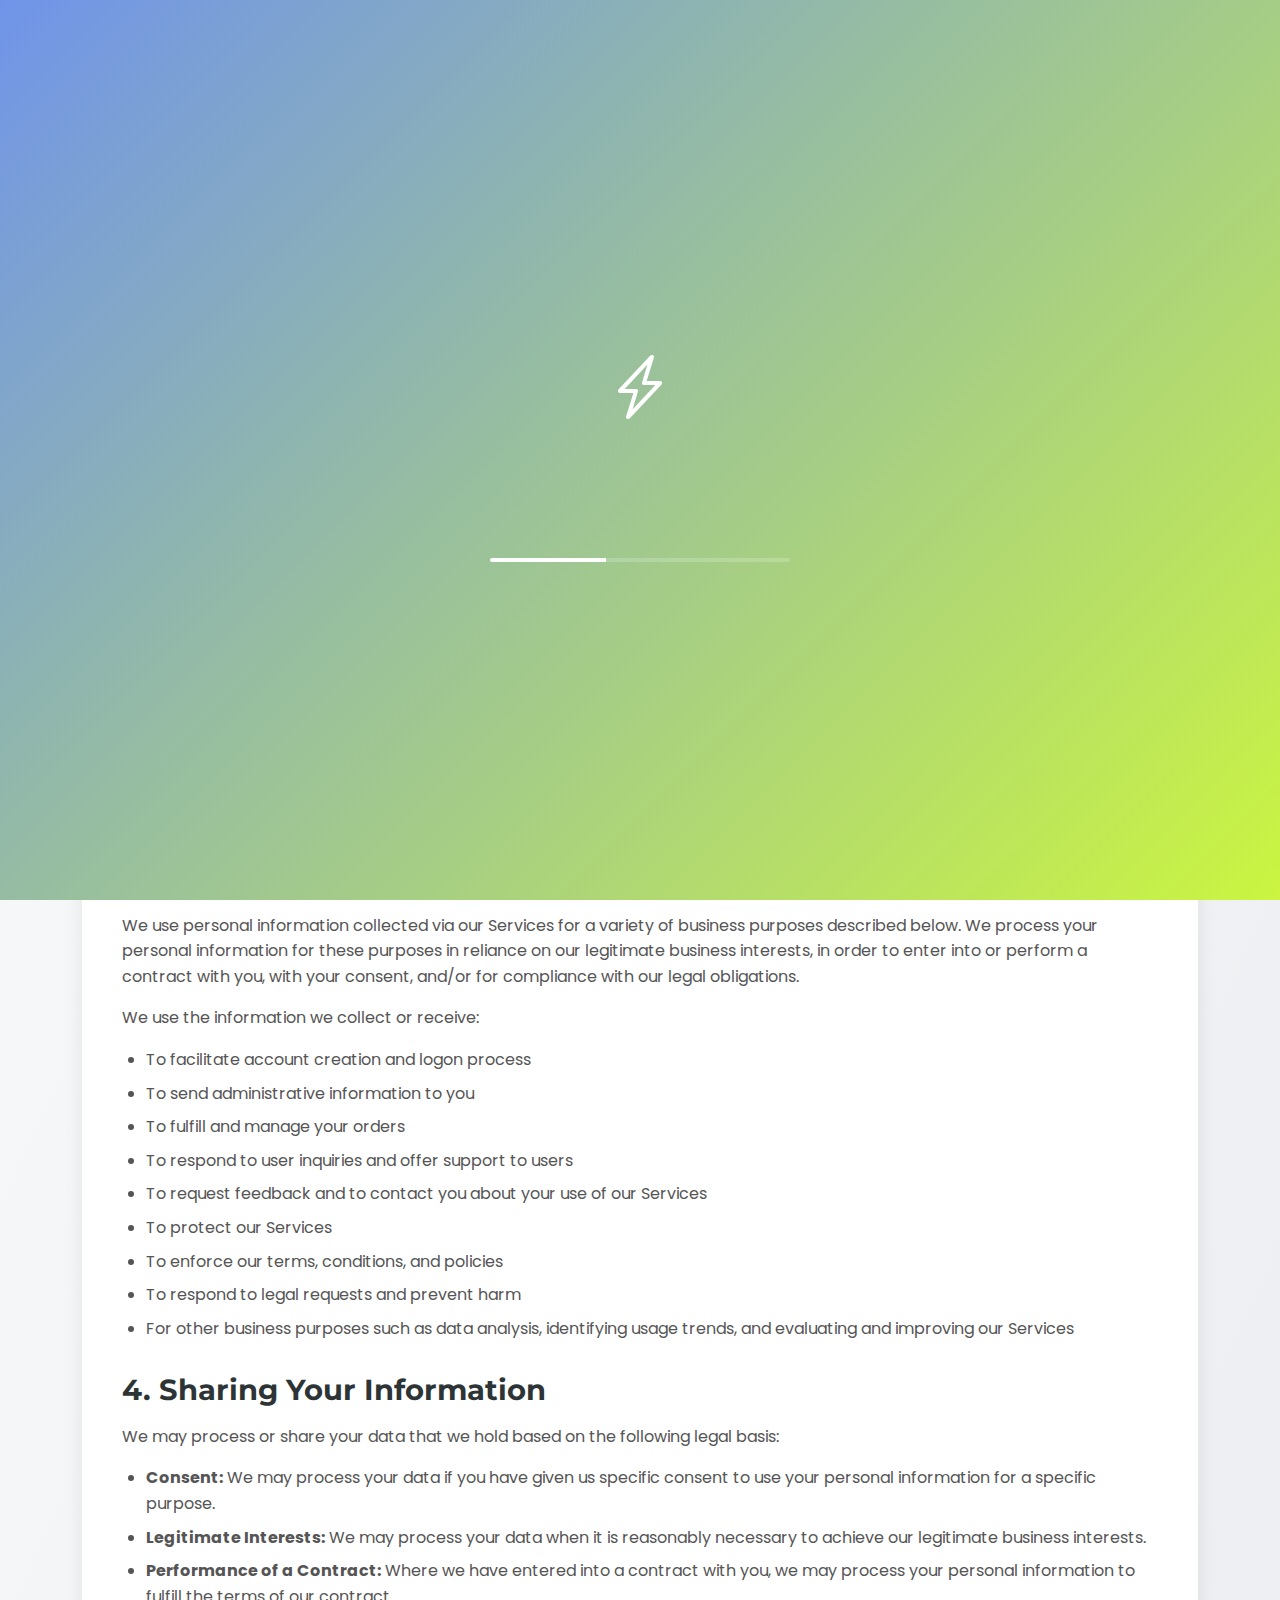
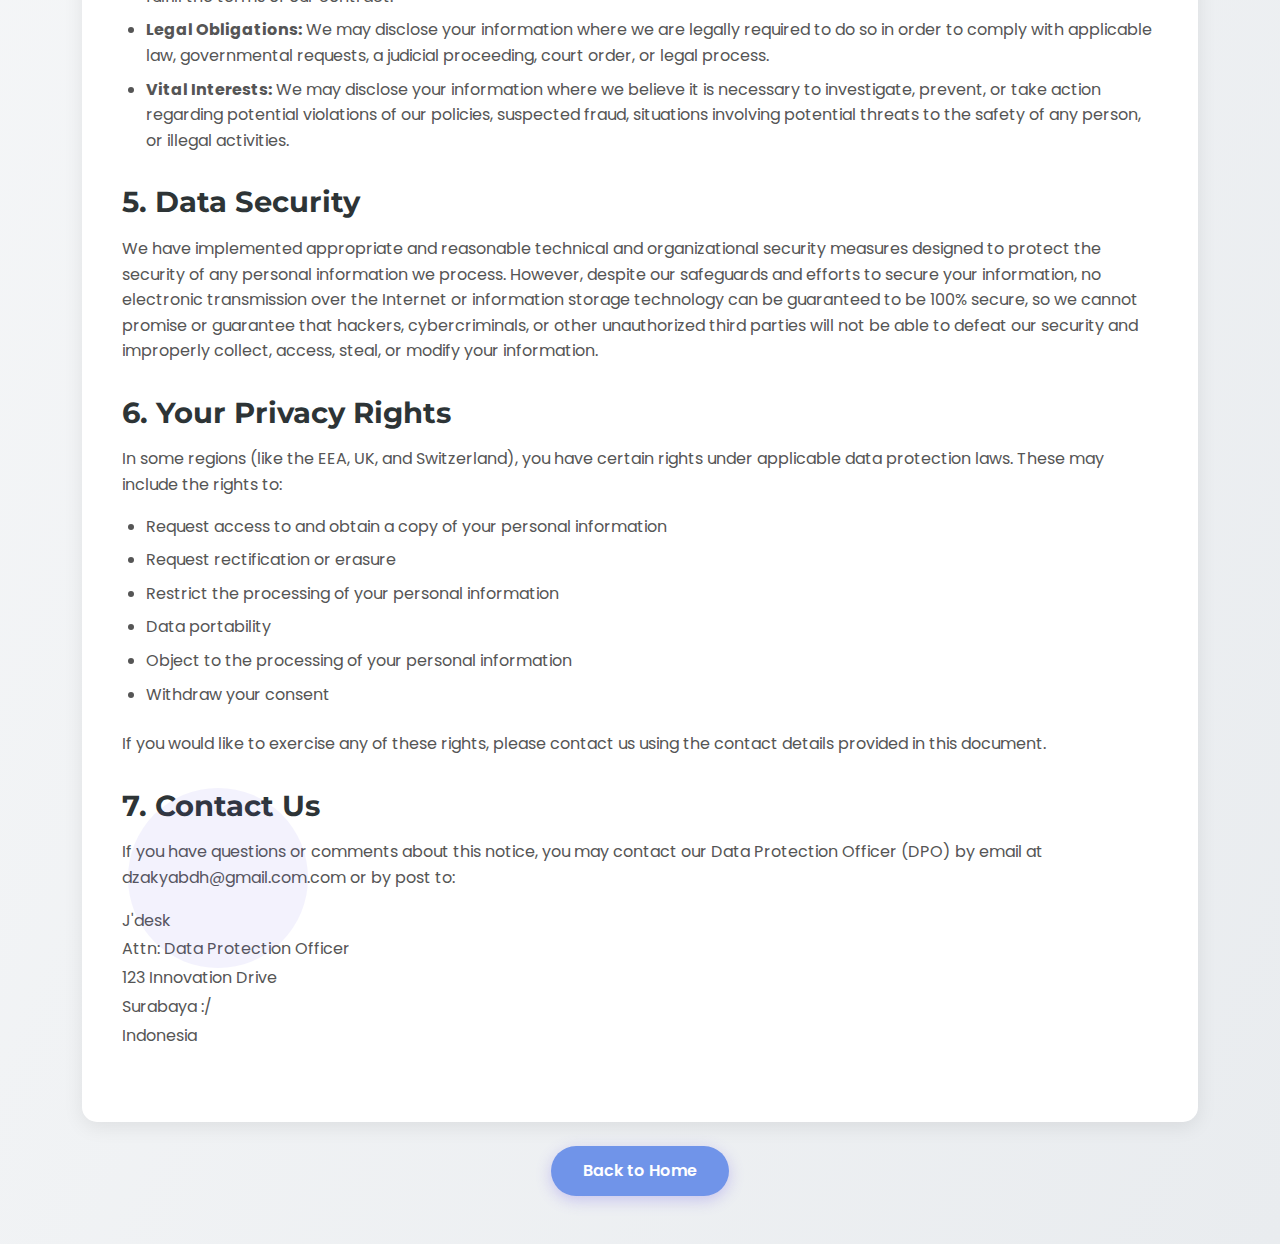
<file: footer/PP.html>
<!DOCTYPE html>
<html lang="en">
<head>
    <meta charset="UTF-8">
    <meta name="viewport" content="width=device-width, initial-scale=1.0">
    <title>Privacy Policy - J'Desk</title>
    <link href="https://cdn.jsdelivr.net/npm/bootstrap@5.3.0/dist/css/bootstrap.min.css" rel="stylesheet">
    <link rel="stylesheet" href="https://cdn.jsdelivr.net/npm/bootstrap-icons@1.10.0/font/bootstrap-icons.css">
    <link href="https://fonts.googleapis.com/css2?family=Poppins:wght@300;400;500;600;700&family=Montserrat:wght@700;800&display=swap" rel="stylesheet">
            <link rel="icon" href="../assets/Logo j'desk.png" type="image/png">
<link rel="apple-touch-icon" href="../assets/Logo j'desk.png">
<meta name="theme-color" content="#ffc107">
</head>
<body>

    <div class="intro-screen" id="introScreen">
        <div class="intro-logo">
            <i class="bi bi-lightning-charge"></i>
        </div>
        <p class="intro-text">Welcome to J'Desk - Privacy Policy</p>
        <div class="progress-bar">
            <div class="progress-fill" id="progressFill"></div>
        </div>
    </div>

            <nav class="navbar navbar-expand-lg navbar-light sticky-top">
        <div class="container">
            <a class="navbar-brand" href="#">J'DESK</a>
            <button class="navbar-toggler" type="button" data-bs-toggle="collapse" data-bs-target="#navbarNav">
                <span class="navbar-toggler-icon"></span>
            </button>
            <div class="collapse navbar-collapse" id="navbarNav">
                <ul class="navbar-nav mx-auto">
                    <li class="nav-item">
                        <a class="nav-link active" href="../index.html">Home</a>
                    </li>
                    <li class="nav-item">
                        <a class="nav-link" href="../index.html#products">Products</a>
                    </li>
                        <a class="nav-link" href="../index.html#About">About</a>
                    </li>
                    </li>
                        <a class="nav-link" href="../index.html#footer">Contact</a>
                    </li>
                </ul>
                <div class="d-flex">
                    <a href="#" class="text-dark position-relative me-3 floating floating-1">
                        <i class="bi bi-heart fs-5"></i>
                    </a>
                    <a href="#" class="text-dark position-relative floating floating-2">
                        <i class="bi bi-cart cart-icon"></i>
                        <span class="cart-count">!</span>
                    </a>
                </div>
            </div>
        </div>
    </nav>

    <section class="privacy-section py-5">
        <div class="privacy-shape shape-1"></div>
        <div class="privacy-shape shape-2"></div>
        <div class="container">
            <h1 class="section-title">Privacy Policy</h1>
            
            <div class="policy-content">
                <p class="last-updated">Last Updated: October 7, 2025</p>
                
                <div class="policy-section">
                    <h2>1. Introduction</h2>
                    <p>Welcome to J'Desk. We are committed to protecting your personal information and your right to privacy. If you have any questions or concerns about this privacy notice or our practices with regard to your personal information, please contact us at dzakyabdh@gmail.com.</p>
                </div>
                
                <div class="policy-section">
                    <h2>2. Information We Collect</h2>
                    <p>We collect personal information that you voluntarily provide to us when you register on the Services, express an interest in obtaining information about us or our products and services, when you participate in activities on the Services, or otherwise when you contact us.</p>
                    <p>The personal information that we collect depends on the context of your interactions with us and the Services, the choices you make, and the products and features you use. The personal information we collect may include the following:</p>
                    <ul>
                        <li>Personal Information Provided by You: names, phone numbers, email addresses, mailing addresses, billing addresses, debit/credit card numbers, contact preferences, and passwords.</li>
                        <li>Payment Data: We may collect data necessary to process your payment if you make purchases, such as your payment instrument number, and the security code associated with your payment instrument.</li>
                        <li>Social Media Login Data: We may provide you with the option to register with us using your existing social media account details.</li>
                    </ul>
                </div>
                
                <div class="policy-section">
                    <h2>3. How We Use Your Information</h2>
                    <p>We use personal information collected via our Services for a variety of business purposes described below. We process your personal information for these purposes in reliance on our legitimate business interests, in order to enter into or perform a contract with you, with your consent, and/or for compliance with our legal obligations.</p>
                    <p>We use the information we collect or receive:</p>
                    <ul>
                        <li>To facilitate account creation and logon process</li>
                        <li>To send administrative information to you</li>
                        <li>To fulfill and manage your orders</li>
                        <li>To respond to user inquiries and offer support to users</li>
                        <li>To request feedback and to contact you about your use of our Services</li>
                        <li>To protect our Services</li>
                        <li>To enforce our terms, conditions, and policies</li>
                        <li>To respond to legal requests and prevent harm</li>
                        <li>For other business purposes such as data analysis, identifying usage trends, and evaluating and improving our Services</li>
                    </ul>
                </div>
                
                <div class="policy-section">
                    <h2>4. Sharing Your Information</h2>
                    <p>We may process or share your data that we hold based on the following legal basis:</p>
                    <ul>
                        <li><strong>Consent:</strong> We may process your data if you have given us specific consent to use your personal information for a specific purpose.</li>
                        <li><strong>Legitimate Interests:</strong> We may process your data when it is reasonably necessary to achieve our legitimate business interests.</li>
                        <li><strong>Performance of a Contract:</strong> Where we have entered into a contract with you, we may process your personal information to fulfill the terms of our contract.</li>
                        <li><strong>Legal Obligations:</strong> We may disclose your information where we are legally required to do so in order to comply with applicable law, governmental requests, a judicial proceeding, court order, or legal process.</li>
                        <li><strong>Vital Interests:</strong> We may disclose your information where we believe it is necessary to investigate, prevent, or take action regarding potential violations of our policies, suspected fraud, situations involving potential threats to the safety of any person, or illegal activities.</li>
                    </ul>
                </div>
                
                <div class="policy-section">
                    <h2>5. Data Security</h2>
                    <p>We have implemented appropriate and reasonable technical and organizational security measures designed to protect the security of any personal information we process. However, despite our safeguards and efforts to secure your information, no electronic transmission over the Internet or information storage technology can be guaranteed to be 100% secure, so we cannot promise or guarantee that hackers, cybercriminals, or other unauthorized third parties will not be able to defeat our security and improperly collect, access, steal, or modify your information.</p>
                </div>
                
                <div class="policy-section">
                    <h2>6. Your Privacy Rights</h2>
                    <p>In some regions (like the EEA, UK, and Switzerland), you have certain rights under applicable data protection laws. These may include the rights to:</p>
                    <ul>
                        <li>Request access to and obtain a copy of your personal information</li>
                        <li>Request rectification or erasure</li>
                        <li>Restrict the processing of your personal information</li>
                        <li>Data portability</li>
                        <li>Object to the processing of your personal information</li>
                        <li>Withdraw your consent</li>
                    </ul>
                    <p>If you would like to exercise any of these rights, please contact us using the contact details provided in this document.</p>
                </div>
                
                <div class="policy-section">
                    <h2>7. Contact Us</h2>
                    <p>If you have questions or comments about this notice, you may contact our Data Protection Officer (DPO) by email at dzakyabdh@gmail.com.com or by post to:</p>
                    <address>
                        J'desk<br>
                        Attn: Data Protection Officer<br>
                        123 Innovation Drive<br>
                        Surabaya :/<br>
                        Indonesia
                    </address>
                </div>
            </div>
            
            <div class="text-center mt-4">
                <a href="../index.html" class="btn btn-primary">Back to Home</a>
            </div>
        </div>
    </section>

<style>
    :root {
    --primary: #7094e9;
    --secondary: #a748ff;
    --accent: #cbf540;
    --dark: #2d3436;
    --light: #f7f9fc;
}

.intro-screen {
    position: fixed;
    top: 0;
    left: 0;
    width: 100%;
    height: 100%;
    background: linear-gradient(135deg, var(--primary), var(--accent));
    display: flex;
    flex-direction: column;
    justify-content: center;
    align-items: center;
    z-index: 9999;
    transition: all 0.8s ease-out;
}

.intro-logo {
    font-size: 4rem;
    color: white;
    margin-bottom: 2rem;
    animation: pulse 2s infinite;
}

.intro-text {
    color: white;
    font-size: 1.5rem;
    text-align: center;
    max-width: 600px;
    opacity: 0;
    transform: translateY(20px);
    animation: fadeInUp 1s 0.5s forwards;
}

.progress-bar {
    width: 300px;
    height: 4px;
    background: rgba(255, 255, 255, 0.2);
    border-radius: 2px;
    margin-top: 2rem;
    overflow: hidden;
}

.progress-fill {
    height: 100%;
    width: 0%;
    background: white;
    transition: width 2s ease-in-out;
}

.intro-screen {
    position: fixed;
    top: 0;
    left: 0;
    width: 100%;
    height: 100%;
    background: linear-gradient(135deg, var(--primary), var(--accent));
    display: flex;
    flex-direction: column;
    justify-content: center;
    align-items: center;
    z-index: 9999;
    transition: all 0.8s ease-out;
}

.intro-logo {
    font-size: 4rem;
    color: white;
    margin-bottom: 2rem;
    animation: pulse 2s infinite;
}

.intro-text {
    color: white;
    font-size: 1.5rem;
    text-align: center;
    max-width: 600px;
    opacity: 0;
    transform: translateY(20px);
    animation: fadeInUp 1s 0.5s forwards;
}

.progress-bar {
    width: 300px;
    height: 4px;
    background: rgba(255, 255, 255, 0.2);
    border-radius: 2px;
    margin-top: 2rem;
    overflow: hidden;
}

.progress-fill {
    height: 100%;
    width: 0%;
    background: white;
    transition: width 2s ease-in-out;
}

.floating {
    animation: float 6s ease-in-out infinite;
}

.floating-1 {
    animation-delay: 0s;
}

.floating-2 {
    animation-delay: 1s;
}

.floating-3 {
    animation-delay: 2s;
}

.floating-4 {
    animation-delay: 3s;
}

.floating-5 {
    animation-delay: 0.5s;
}

.floating-6 {
    animation-delay: 2.5s;
}

.navbar {
    background-color: rgba(255, 255, 255, 0.95);
    box-shadow: 0 2px 10px rgba(0, 0, 0, 0.1);
    padding: 1rem 0;
    transition: all 0.3s ease;
}

.navbar-brand {
    font-family: 'Montserrat', sans-serif;
    font-weight: 800;
    font-size: 1.8rem;
    color: var(--primary) !important;
}

.nav-link {
    font-weight: 500;
    color: var(--dark) !important;
    margin: 0 0.5rem;
    position: relative;
    transition: color 0.3s ease;
}

.nav-link:hover {
    color: var(--primary) !important;
}

.nav-link::after {
    content: '';
    position: absolute;
    bottom: -5px;
    left: 50%;
    width: 0;
    height: 2px;
    background: var(--primary);
    transition: all 0.3s ease;
    transform: translateX(-50%);
}

.nav-link:hover::after {
    width: 100%;
}

.cart-icon {
    position: relative;
    font-size: 1.3rem;
}

.cart-count {
    position: absolute;
    top: -8px;
    right: -8px;
    background: var(--accent);
    color: white;
    font-size: 0.7rem;
    width: 18px;
    height: 18px;
    border-radius: 50%;
    display: flex;
    justify-content: center;
    align-items: center;
    animation: bounce 2s infinite;
}

@keyframes fadeInUp {
    to {
        opacity: 1;
        transform: translateY(0);
    }
}

@keyframes pulse {
    0% { transform: scale(1); }
    50% { transform: scale(1.05); }
    100% { transform: scale(1); }
}

@keyframes float {
    0% { transform: translateY(0px) rotate(0deg); }
    50% { transform: translateY(-20px) rotate(5deg); }
    100% { transform: translateY(0px) rotate(0deg); }
}

@keyframes bounce {
    0%, 100% { transform: translateY(0); }
    50% { transform: translateY(-5px); }
}

@keyframes rotate {
    from { transform: rotate(0deg); }
    to { transform: rotate(360deg); }
}

@keyframes spin {
    from { transform: rotate(0deg); }
    to { transform: rotate(360deg); }
}

.animate-on-scroll {
    opacity: 0;
    transform: translateY(30px);
    transition: all 0.8s ease;
}

.animate-on-scroll.appear {
    opacity: 1;
    transform: translateY(0);
}

* {
    margin: 0;
    padding: 0;
    box-sizing: border-box;
}

body {
    font-family: 'Poppins', sans-serif;
    background-color: var(--light);
    color: var(--dark);
    overflow-x: hidden;
    line-height: 1.6;
}

h1, h2, h3, h4, h5, h6 {
    font-family: 'Montserrat', sans-serif;
    font-weight: 700;
}

.navbar {
    background-color: rgba(255, 255, 255, 0.95);
    box-shadow: 0 2px 10px rgba(0, 0, 0, 0.1);
    padding: 1rem 0;
}

.navbar-brand {
    font-family: 'Montserrat', sans-serif;
    font-weight: 800;
    font-size: 1.8rem;
    color: var(--primary) !important;
}

.section-title {
    text-align: center;
    margin-bottom: 2rem;
    position: relative;
    font-size: 2.5rem;
}

.section-title::after {
    content: '';
    position: absolute;
    bottom: -10px;
    left: 50%;
    transform: translateX(-50%);
    width: 80px;
    height: 4px;
    background: var(--primary);
    border-radius: 2px;
}

.privacy-section {
    background: linear-gradient(to bottom right, #f8f9fa, #e9ecef);
    position: relative;
    overflow: hidden;
    padding: 4rem 0;
}

.policy-content {
    background: white;
    border-radius: 15px;
    padding: 2.5rem;
    box-shadow: 0 5px 20px rgba(0, 0, 0, 0.08);
    margin-top: 2rem;
}

.last-updated {
    text-align: center;
    color: var(--primary);
    font-weight: 600;
    margin-bottom: 2rem;
    font-size: 1.1rem;
}

.policy-section {
    margin-bottom: 2rem;
}

.policy-section h2 {
    color: var(--dark);
    margin-bottom: 1rem;
    font-size: 1.8rem;
}

.policy-section p {
    margin-bottom: 1rem;
    color: #555;
}

.policy-section ul {
    padding-left: 1.5rem;
    margin-bottom: 1.5rem;
}

.policy-section li {
    margin-bottom: 0.5rem;
    color: #555;
}

.policy-section address {
    font-style: normal;
    line-height: 1.8;
    color: #555;
}

.btn-primary {
    background: var(--primary);
    border: none;
    padding: 0.8rem 2rem;
    font-weight: 600;
    border-radius: 30px;
    transition: all 0.3s ease;
    box-shadow: 0 4px 15px rgba(108, 92, 231, 0.3);
}

.btn-primary:hover {
    background: #5d4ae0;
    transform: translateY(-3px);
    box-shadow: 0 6px 20px rgba(108, 92, 231, 0.4);
}

.privacy-shape {
    position: absolute;
    border-radius: 50%;
    background: rgba(108, 92, 231, 0.08);
    z-index: 0;
}

.shape-1 {
    width: 250px;
    height: 250px;
    top: 10%;
    right: 5%;
    animation: float 25s ease-in-out infinite reverse;
}

.shape-2 {
    width: 180px;
    height: 180px;
    bottom: 10%;
    left: 10%;
    animation: float 30s ease-in-out infinite;
}

@keyframes float {
    0% { transform: translateY(0px) rotate(0deg); }
    50% { transform: translateY(-20px) rotate(5deg); }
    100% { transform: translateY(0px) rotate(0deg); }
}

@media (max-width: 768px) {
    .section-title {
        font-size: 2rem;
    }
    
    .policy-content {
        padding: 1.5rem;
    }
    
    .policy-section h2 {
        font-size: 1.5rem;
    }
    
    .shape-1, .shape-2 {
        display: none;
    }
}

@media (max-width: 576px) {
    .section-title {
        font-size: 1.8rem;
    }
    
    .policy-content {
        padding: 1.2rem;
    }
    
    .last-updated {
        font-size: 1rem;
    }
}
</style>

    <script src="https://cdn.jsdelivr.net/npm/bootstrap@5.3.0/dist/js/bootstrap.bundle.min.js"></script>

<script>
document.addEventListener('DOMContentLoaded', function() {
    const introScreen = document.getElementById('introScreen');
    const progressFill = document.getElementById('progressFill');
    
    let progress = 0;
    const interval = setInterval(() => {
        progress += Math.random() * 10;
        if (progress >= 100) {
            progress = 100;
            clearInterval(interval);
            introScreen.style.opacity = '0';
            setTimeout(() => {
                introScreen.style.display = 'none';
                animateOnScroll();
            }, 800);
        }
        progressFill.style.width = progress + '%';
    }, 100);
    
    function animateOnScroll() {
        const elements = document.querySelectorAll('.animate-on-scroll');
        elements.forEach(element => {
            element.classList.add('appear');
        });
    }
    
    window.addEventListener('scroll', function() {
        const elements = document.querySelectorAll('.animate-on-scroll:not(.appear)');
        elements.forEach(element => {
            const elementTop = element.getBoundingClientRect().top;
            const elementVisible = 150;
            
            if (elementTop < window.innerHeight - elementVisible) {
                element.classList.add('appear');
            }
        });
    });
    
    const cartButtons = document.querySelectorAll('.btn-cart');
    cartButtons.forEach(button => {
        button.addEventListener('click', function(e) {
            e.preventDefault();
            const originalText = this.innerHTML;
            this.innerHTML = '<i class="bi bi-check2"></i> Added!';
            this.classList.remove('btn-cart');
            this.classList.add('btn-success');
            
            setTimeout(() => {
                this.innerHTML = originalText;
                this.classList.add('btn-cart');
                this.classList.remove('btn-success');
            }, 2000);
        });
    });
    
    // Navbar scroll effect
    window.addEventListener('scroll', function() {
        const navbar = document.querySelector('.navbar');
        if (window.scrollY > 50) {
            navbar.classList.add('shadow-sm');
        } else {
            navbar.classList.remove('shadow-sm');
        }
    });
});
</script>
</body>
</html>
</file>
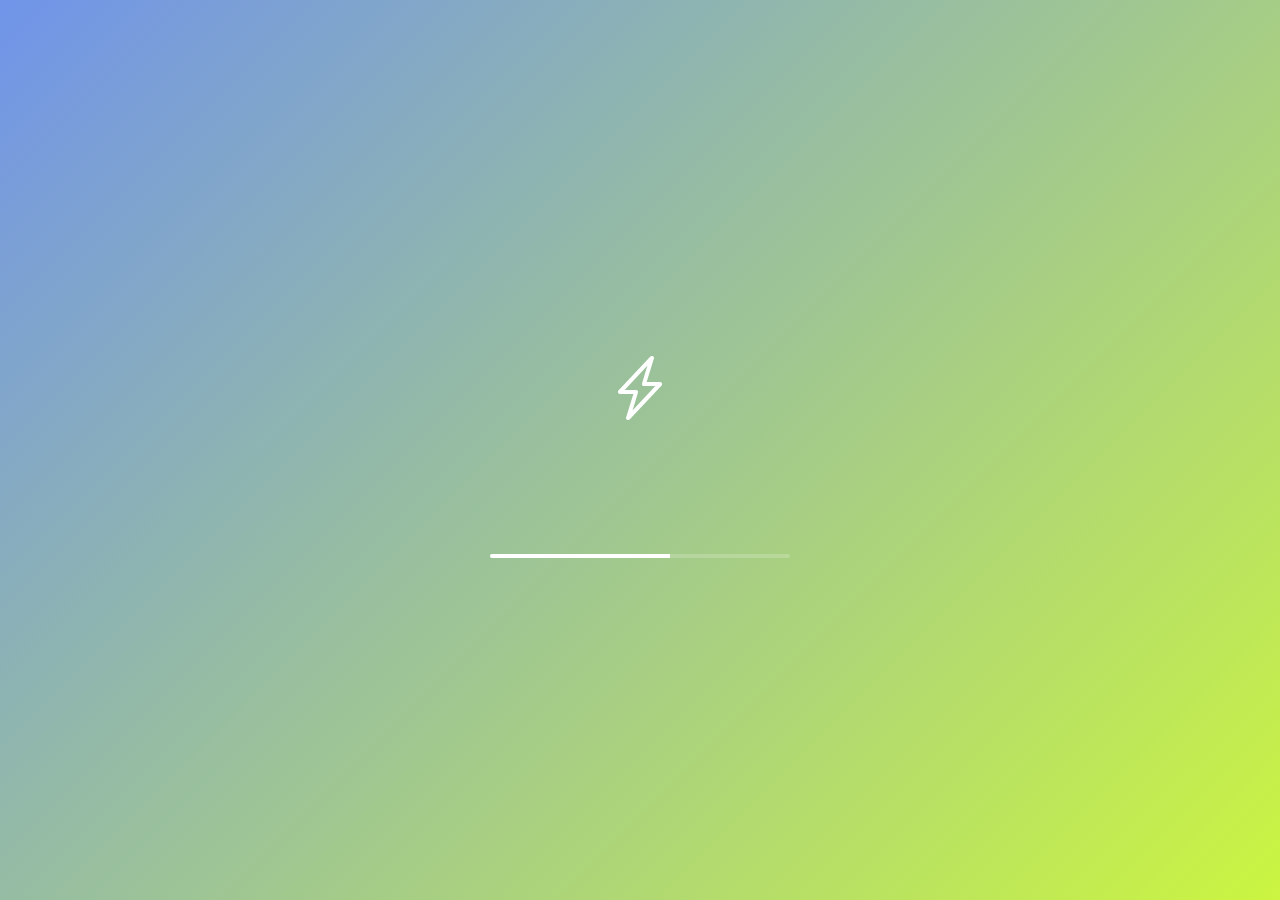
<file: Company Profile/footer/FAQ.html>
<!DOCTYPE html>
<html lang="en">
<head>
    <meta charset="UTF-8">
    <meta name="viewport" content="width=device-width, initial-scale=1.0">
    <title>FAQ - J'Desk</title>
    <!-- Bootstrap 5 CSS -->
    <link href="https://cdn.jsdelivr.net/npm/bootstrap@5.3.0/dist/css/bootstrap.min.css" rel="stylesheet">
    <!-- Bootstrap Icons -->
    <link rel="stylesheet" href="https://cdn.jsdelivr.net/npm/bootstrap-icons@1.10.0/font/bootstrap-icons.css">
    <!-- Google Fonts -->
    <link href="https://fonts.googleapis.com/css2?family=Poppins:wght@300;400;500;600;700&family=Montserrat:wght@700;800&display=swap" rel="stylesheet">
        <link rel="icon" href="../assets/oy.jpg" type="image/png">
<link rel="apple-touch-icon" href="../assets/oy.jpg">
<meta name="theme-color" content="#ffc107">
    <style>
        :root {
            --primary: #7094e9;
            --secondary: #a748ff;
            --accent: #cbf540;
            --dark: #2d3436;
            --light: #f7f9fc;
        }
        
        * {
            margin: 0;
            padding: 0;
            box-sizing: border-box;
        }
        
        body {
            font-family: 'Poppins', sans-serif;
            background-color: var(--light);
            color: var(--dark);
            overflow-x: hidden;
        }
        
        h1, h2, h3, h4, h5, h6 {
            font-family: 'Montserrat', sans-serif;
            font-weight: 700;
        }
        
.intro-screen {
    position: fixed;
    top: 0;
    left: 0;
    width: 100%;
    height: 100%;
    background: linear-gradient(135deg, var(--primary), var(--accent));
    display: flex;
    flex-direction: column;
    justify-content: center;
    align-items: center;
    z-index: 9999;
    transition: all 0.8s ease-out;
}

.intro-logo {
    font-size: 4rem;
    color: white;
    margin-bottom: 2rem;
    animation: pulse 2s infinite;
}

.intro-text {
    color: white;
    font-size: 1.5rem;
    text-align: center;
    max-width: 600px;
    opacity: 0;
    transform: translateY(20px);
    animation: fadeInUp 1s 0.5s forwards;
}

.progress-bar {
    width: 300px;
    height: 4px;
    background: rgba(255, 255, 255, 0.2);
    border-radius: 2px;
    margin-top: 2rem;
    overflow: hidden;
}

.progress-fill {
    height: 100%;
    width: 0%;
    background: white;
    transition: width 2s ease-in-out;
}

.floating {
    animation: float 6s ease-in-out infinite;
}

.floating-1 {
    animation-delay: 0s;
}

.floating-2 {
    animation-delay: 1s;
}

.floating-3 {
    animation-delay: 2s;
}

.floating-4 {
    animation-delay: 3s;
}

.floating-5 {
    animation-delay: 0.5s;
}

.floating-6 {
    animation-delay: 2.5s;
}

.navbar {
    background-color: rgba(255, 255, 255, 0.95);
    box-shadow: 0 2px 10px rgba(0, 0, 0, 0.1);
    padding: 1rem 0;
    transition: all 0.3s ease;
}

.navbar-brand {
    font-family: 'Montserrat', sans-serif;
    font-weight: 800;
    font-size: 1.8rem;
    color: var(--primary) !important;
}

.nav-link {
    font-weight: 500;
    color: var(--dark) !important;
    margin: 0 0.5rem;
    position: relative;
    transition: color 0.3s ease;
}

.nav-link:hover {
    color: var(--primary) !important;
}

.nav-link::after {
    content: '';
    position: absolute;
    bottom: -5px;
    left: 50%;
    width: 0;
    height: 2px;
    background: var(--primary);
    transition: all 0.3s ease;
    transform: translateX(-50%);
}

.nav-link:hover::after {
    width: 100%;
}

.cart-icon {
    position: relative;
    font-size: 1.3rem;
}

.cart-count {
    position: absolute;
    top: -8px;
    right: -8px;
    background: var(--accent);
    color: white;
    font-size: 0.7rem;
    width: 18px;
    height: 18px;
    border-radius: 50%;
    display: flex;
    justify-content: center;
    align-items: center;
    animation: bounce 2s infinite;
}
        
        .section-title {
            text-align: center;
            margin-bottom: 3rem;
            position: relative;
        }
        
        .section-title::after {
            content: '';
            position: absolute;
            bottom: -10px;
            left: 50%;
            transform: translateX(-50%);
            width: 80px;
            height: 4px;
            background: var(--primary);
            border-radius: 2px;
        }
        
        .faq-section {
            padding: 5rem 0;
            background: linear-gradient(to top left, #f8f9fa, #e9ecef);
            position: relative;
            overflow: hidden;
        }
        
        .faq-item {
            background: white;
            border-radius: 15px;
            margin-bottom: 1.5rem;
            box-shadow: 0 5px 15px rgba(0, 0, 0, 0.05);
            overflow: hidden;
            transition: all 0.3s ease;
        }
        
        .faq-item:hover {
            box-shadow: 0 8px 25px rgba(0, 0, 0, 0.1);
            transform: translateY(-3px);
        }
        
        .faq-question {
            padding: 1.5rem;
            cursor: pointer;
            display: flex;
            justify-content: space-between;
            align-items: center;
            transition: all 0.3s ease;
        }
        
        .faq-question:hover {
            background: rgba(108, 92, 231, 0.05);
        }
        
        .faq-question h5 {
            margin: 0;
            font-weight: 600;
            color: var(--dark);
        }
        
        .faq-question i {
            font-size: 1.5rem;
            color: var(--primary);
            transition: transform 0.3s ease;
        }
        
        .faq-item.active .faq-question i {
            transform: rotate(180deg);
        }
        
        .faq-answer {
            padding: 0 1.5rem;
            max-height: 0;
            overflow: hidden;
            transition: all 0.4s ease;
        }
        
        .faq-item.active .faq-answer {
            padding: 0 1.5rem 1.5rem;
            max-height: 500px;
        }
        
        .faq-shape {
            position: absolute;
            border-radius: 50%;
            background: rgba(253, 121, 168, 0.08);
            z-index: 0;
        }
        
        .shape-1 {
            width: 220px;
            height: 220px;
            top: 15%;
            left: 5%;
            animation: float 22s ease-in-out infinite;
        }
        
        .shape-2 {
            width: 160px;
            height: 160px;
            bottom: 15%;
            right: 10%;
            animation: float 28s ease-in-out infinite reverse;
        }
        
        .contact-link {
            text-align: center;
            margin-top: 2rem;
        }
        
        .contact-link a {
            color: var(--primary);
            font-weight: 600;
            text-decoration: none;
            position: relative;
        }
        
        .contact-link a::after {
            content: '';
            position: absolute;
            bottom: -2px;
            left: 0;
            width: 0;
            height: 2px;
            background: var(--primary);
            transition: width 0.3s ease;
        }
        
        .contact-link a:hover::after {
            width: 100%;
        }
        
        /* Animations */
        @keyframes float {
            0% { transform: translateY(0px) rotate(0deg); }
            50% { transform: translateY(-20px) rotate(5deg); }
            100% { transform: translateY(0px) rotate(0deg); }
        }
        
        /* Responsive */
        @media (max-width: 768px) {
            .faq-item {
                margin-bottom: 1rem;
            }
            
            .faq-question {
                padding: 1.2rem;
            }
            
            .shape-1, .shape-2 {
                display: none;
            }
        }
        
        @media (max-width: 576px) {
            .faq-answer {
                padding: 0 1.2rem 1.2rem;
            }
        }
        @keyframes fadeInUp {
    to {
        opacity: 1;
        transform: translateY(0);
    }
}

@keyframes pulse {
    0% { transform: scale(1); }
    50% { transform: scale(1.05); }
    100% { transform: scale(1); }
}

@keyframes float {
    0% { transform: translateY(0px) rotate(0deg); }
    50% { transform: translateY(-20px) rotate(5deg); }
    100% { transform: translateY(0px) rotate(0deg); }
}

@keyframes bounce {
    0%, 100% { transform: translateY(0); }
    50% { transform: translateY(-5px); }
}

@keyframes rotate {
    from { transform: rotate(0deg); }
    to { transform: rotate(360deg); }
}

@keyframes spin {
    from { transform: rotate(0deg); }
    to { transform: rotate(360deg); }
}

.animate-on-scroll {
    opacity: 0;
    transform: translateY(30px);
    transition: all 0.8s ease;
}

.animate-on-scroll.appear {
    opacity: 1;
    transform: translateY(0);
}
    </style>
</head>
<body>
        <div class="intro-screen" id="introScreen">
        <div class="intro-logo">
            <i class="bi bi-lightning-charge"></i>
        </div>
        <p class="intro-text">Welcome to J'Desk - FAQ's</p>
        <div class="progress-bar">
            <div class="progress-fill" id="progressFill"></div>
        </div>
    </div>
    
        <nav class="navbar navbar-expand-lg navbar-light sticky-top">
        <div class="container">
            <a class="navbar-brand" href="#">J'DESK</a>
            <button class="navbar-toggler" type="button" data-bs-toggle="collapse" data-bs-target="#navbarNav">
                <span class="navbar-toggler-icon"></span>
            </button>
            <div class="collapse navbar-collapse" id="navbarNav">
                <ul class="navbar-nav mx-auto">
                    <li class="nav-item">
                        <a class="nav-link active" href="../index.html">Home</a>
                    </li>
                    <li class="nav-item">
                        <a class="nav-link" href="../index.html#products">Products</a>
                    </li>
                        <a class="nav-link" href="../index.html#About">About</a>
                    </li>
                    </li>
                        <a class="nav-link" href="../index.html#footer">Contact</a>
                    </li>
                </ul>
                <div class="d-flex">
                    <a href="#" class="text-dark position-relative me-3 floating floating-1">
                        <i class="bi bi-heart fs-5"></i>
                    </a>
                    <a href="#" class="text-dark position-relative floating floating-2">
                        <i class="bi bi-cart cart-icon"></i>
                        <span class="cart-count">!</span>
                    </a>
                </div>
            </div>
        </div>
    </nav>

    <!-- FAQ Section -->
    <section class="faq-section">
        <div class="faq-shape shape-1"></div>
        <div class="faq-shape shape-2"></div>
        <div class="container">
            <h2 class="section-title">Frequently Asked Questions</h2>
            <div class="row">
                <div class="col-lg-6 mb-4">
                    <div class="faq-item">
                        <div class="faq-question">
                            <h5>How long does shipping take?</h5>
                            <i class="bi bi-chevron-down"></i>
                        </div>
                        <div class="faq-answer">
                            <p>Standard shipping takes 3-5 business days. Express shipping is available for 1-2 business days.</p>
                        </div>
                    </div>
                    <div class="faq-item">
                        <div class="faq-question">
                            <h5>What is your return policy?</h5>
                            <i class="bi bi-chevron-down"></i>
                        </div>
                        <div class="faq-answer">
                            <p>We offer a 30-day hassle-free return policy. Items must be in original condition with packaging.</p>
                        </div>
                    </div>
                    <div class="faq-item">
                        <div class="faq-question">
                            <h5>Do you offer international shipping?</h5>
                            <i class="bi bi-chevron-down"></i>
                        </div>
                        <div class="faq-answer">
                            <p>Yes! We ship to over 50 countries worldwide. International shipping rates apply.</p>
                        </div>
                    </div>
                </div>
                <div class="col-lg-6 mb-4">
                    <div class="faq-item">
                        <div class="faq-question">
                            <h5>How can I track my order?</h5>
                            <i class="bi bi-chevron-down"></i>
                        </div>
                        <div class="faq-answer">
                            <p>You'll receive a tracking number via email once your order ships. You can also track it in your account.</p>
                        </div>
                    </div>
                    <div class="faq-item">
                        <div class="faq-question">
                            <h5>What payment methods do you accept?</h5>
                            <i class="bi bi-chevron-down"></i>
                        </div>
                        <div class="faq-answer">
                            <p>We accept all major credit cards, PayPal, Apple Pay, Google Pay, and bank transfers.</p>
                        </div>
                    </div>
                    <div class="faq-item">
                        <div class="faq-question">
                            <h5>Are your products covered by warranty?</h5>
                            <i class="bi bi-chevron-down"></i>
                        </div>
                        <div class="faq-answer">
                            <p>All our products come with a minimum 1-year manufacturer warranty. Extended warranties are available.</p>
                        </div>
                    </div>
                </div>
            </div>
            <div class="contact-link">
                <p>Still have questions? <a href="../index.html#footer">Contact our support team</a></p>
            </div>
        </div>
    </section>

    <!-- Bootstrap JS -->
    <script>
        // JavaScript for animations and interactions
document.addEventListener('DOMContentLoaded', function() {
    // Intro animation
    const introScreen = document.getElementById('introScreen');
    const progressFill = document.getElementById('progressFill');
    
    // Simulate loading progress
    let progress = 0;
    const interval = setInterval(() => {
        progress += Math.random() * 10;
        if (progress >= 100) {
            progress = 100;
            clearInterval(interval);
            // Fade out intro screen
            introScreen.style.opacity = '0';
            setTimeout(() => {
                introScreen.style.display = 'none';
                // Trigger scroll animations
                animateOnScroll();
            }, 800);
        }
        progressFill.style.width = progress + '%';
    }, 100);
    
    // Scroll animations
    function animateOnScroll() {
        const elements = document.querySelectorAll('.animate-on-scroll');
        elements.forEach(element => {
            element.classList.add('appear');
        });
    }
    
    // Add scroll event for additional animations
    window.addEventListener('scroll', function() {
        const elements = document.querySelectorAll('.animate-on-scroll:not(.appear)');
        elements.forEach(element => {
            const elementTop = element.getBoundingClientRect().top;
            const elementVisible = 150;
            
            if (elementTop < window.innerHeight - elementVisible) {
                element.classList.add('appear');
            }
        });
    });
    
    // Cart button animation
    const cartButtons = document.querySelectorAll('.btn-cart');
    cartButtons.forEach(button => {
        button.addEventListener('click', function(e) {
            e.preventDefault();
            const originalText = this.innerHTML;
            this.innerHTML = '<i class="bi bi-check2"></i> Added!';
            this.classList.remove('btn-cart');
            this.classList.add('btn-success');
            
            setTimeout(() => {
                this.innerHTML = originalText;
                this.classList.add('btn-cart');
                this.classList.remove('btn-success');
            }, 2000);
        });
    });
    
    // Navbar scroll effect
    window.addEventListener('scroll', function() {
        const navbar = document.querySelector('.navbar');
        if (window.scrollY > 50) {
            navbar.classList.add('shadow-sm');
        } else {
            navbar.classList.remove('shadow-sm');
        }
    });
});
    </script>

    <script src="https://cdn.jsdelivr.net/npm/bootstrap@5.3.0/dist/js/bootstrap.bundle.min.js"></script>
    <script>
        // FAQ Accordion
        document.addEventListener('DOMContentLoaded', function() {
            const faqQuestions = document.querySelectorAll('.faq-question');
            faqQuestions.forEach(question => {
                question.addEventListener('click', () => {
                    const faqItem = question.parentElement;
                    faqItem.classList.toggle('active');
                });
            });
        });
    </script>
</body>
</html>
</file>
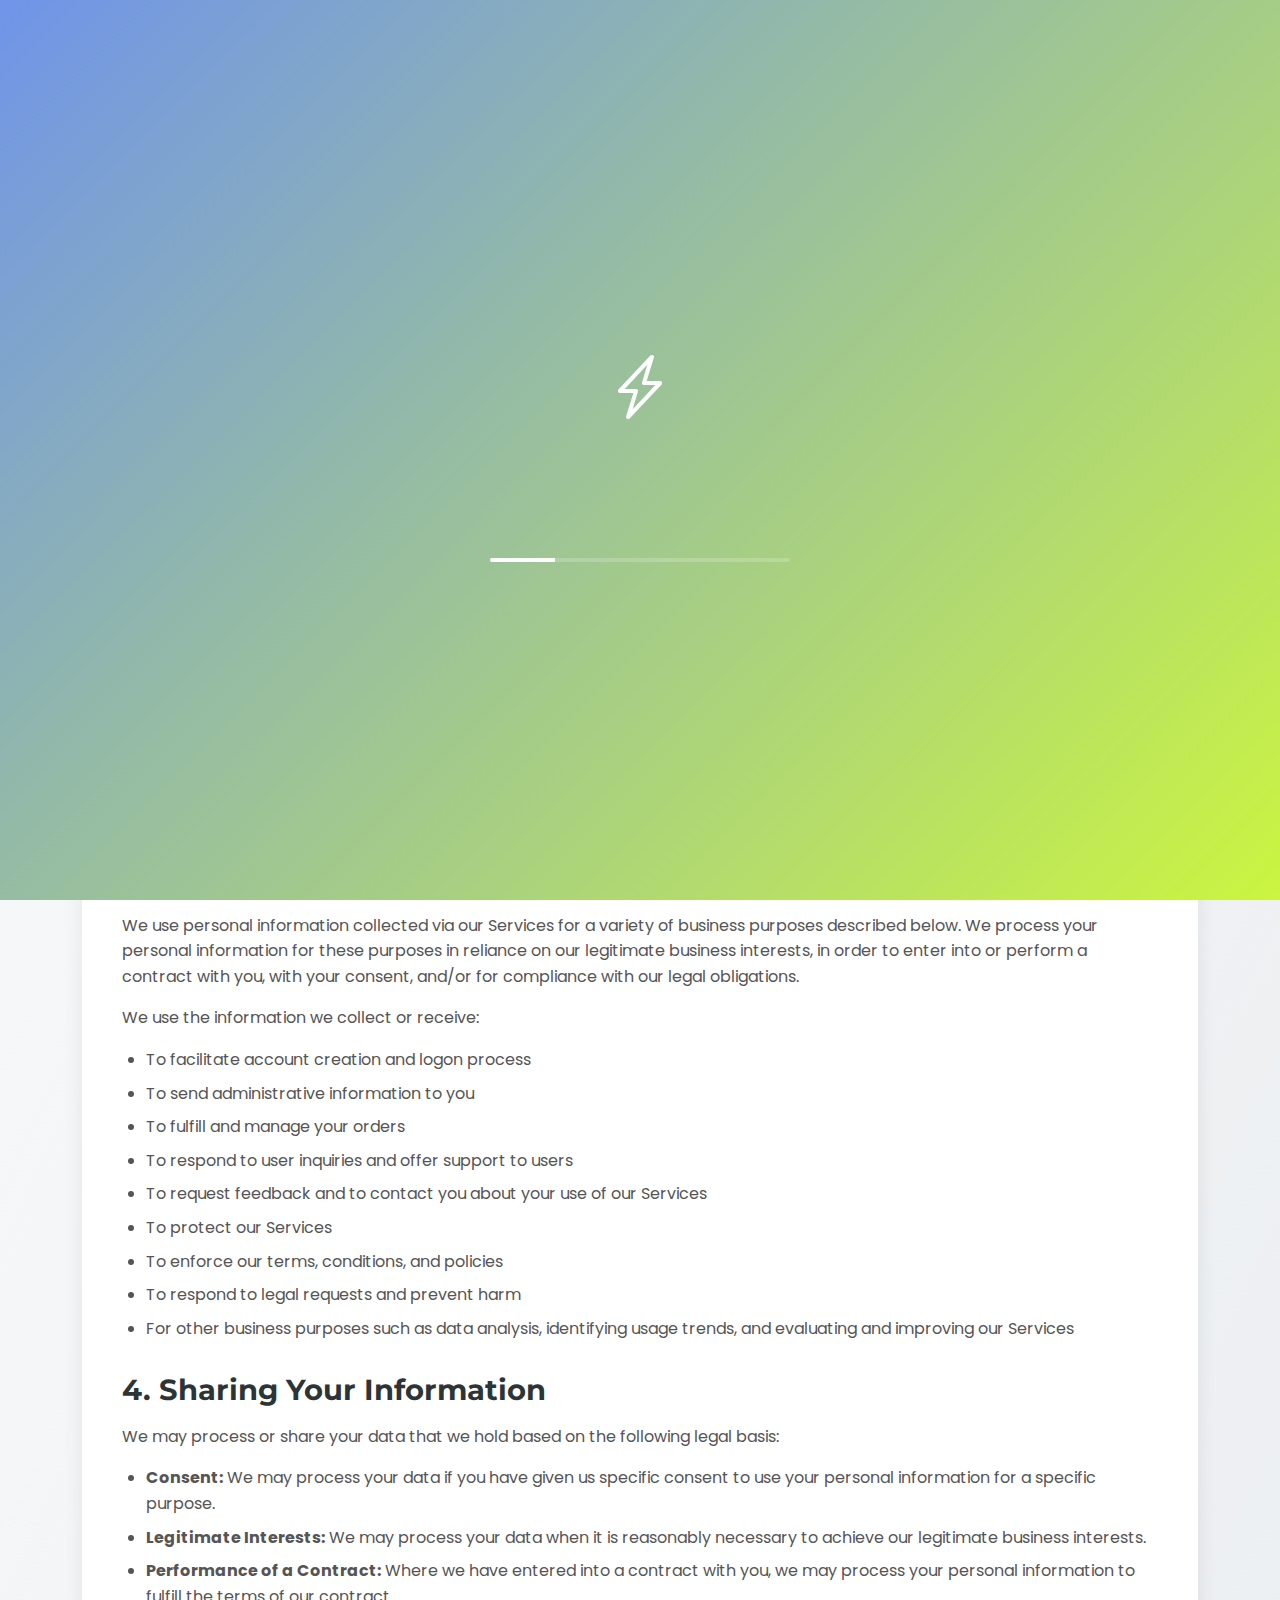
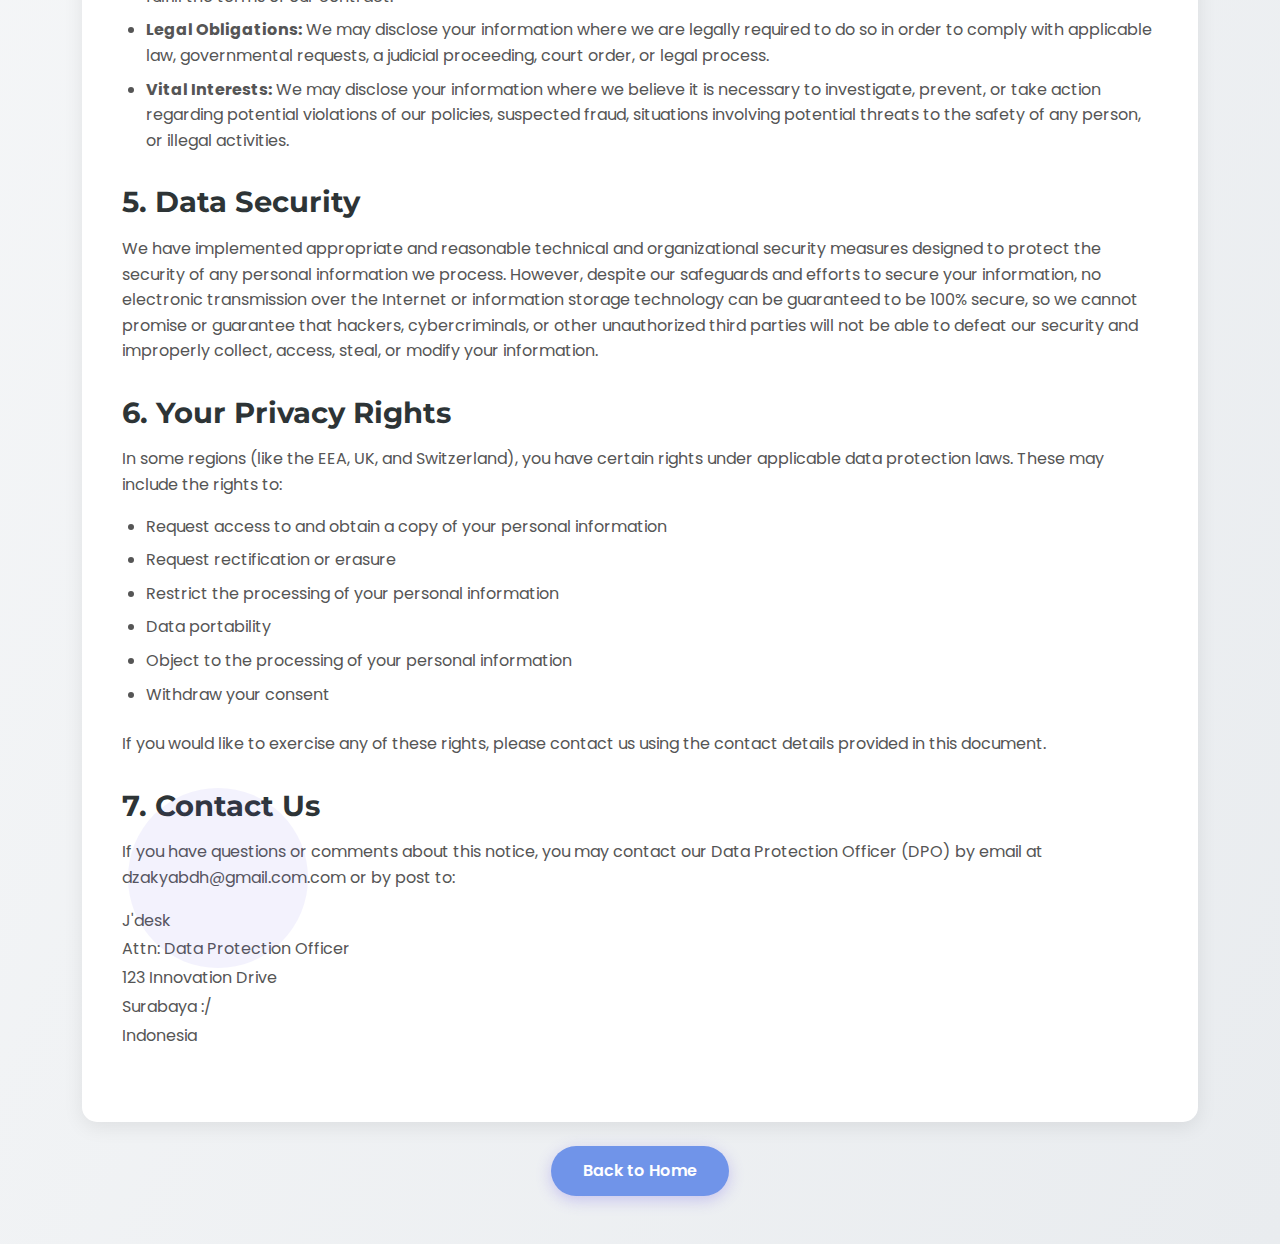
<file: Company Profile/footer/PP.html>
<!DOCTYPE html>
<html lang="en">
<head>
    <meta charset="UTF-8">
    <meta name="viewport" content="width=device-width, initial-scale=1.0">
    <title>Privacy Policy - J'Desk</title>
    <!-- Bootstrap 5 CSS -->
    <link href="https://cdn.jsdelivr.net/npm/bootstrap@5.3.0/dist/css/bootstrap.min.css" rel="stylesheet">
    <!-- Bootstrap Icons -->
    <link rel="stylesheet" href="https://cdn.jsdelivr.net/npm/bootstrap-icons@1.10.0/font/bootstrap-icons.css">
    <!-- Google Fonts -->
    <link href="https://fonts.googleapis.com/css2?family=Poppins:wght@300;400;500;600;700&family=Montserrat:wght@700;800&display=swap" rel="stylesheet">
            <link rel="icon" href="../assets/oy.jpg" type="image/png">
<link rel="apple-touch-icon" href="../assets/oy.jpg">
<meta name="theme-color" content="#ffc107">
</head>
<body>

    <div class="intro-screen" id="introScreen">
        <div class="intro-logo">
            <i class="bi bi-lightning-charge"></i>
        </div>
        <p class="intro-text">Welcome to J'Desk - Privacy Policy</p>
        <div class="progress-bar">
            <div class="progress-fill" id="progressFill"></div>
        </div>
    </div>

    <!-- Navigation -->
            <nav class="navbar navbar-expand-lg navbar-light sticky-top">
        <div class="container">
            <a class="navbar-brand" href="#">J'DESK</a>
            <button class="navbar-toggler" type="button" data-bs-toggle="collapse" data-bs-target="#navbarNav">
                <span class="navbar-toggler-icon"></span>
            </button>
            <div class="collapse navbar-collapse" id="navbarNav">
                <ul class="navbar-nav mx-auto">
                    <li class="nav-item">
                        <a class="nav-link active" href="../index.html">Home</a>
                    </li>
                    <li class="nav-item">
                        <a class="nav-link" href="../index.html#products">Products</a>
                    </li>
                        <a class="nav-link" href="../index.html#About">About</a>
                    </li>
                    </li>
                        <a class="nav-link" href="../index.html#footer">Contact</a>
                    </li>
                </ul>
                <div class="d-flex">
                    <a href="#" class="text-dark position-relative me-3 floating floating-1">
                        <i class="bi bi-heart fs-5"></i>
                    </a>
                    <a href="#" class="text-dark position-relative floating floating-2">
                        <i class="bi bi-cart cart-icon"></i>
                        <span class="cart-count">!</span>
                    </a>
                </div>
            </div>
        </div>
    </nav>

    <!-- Privacy Policy Section -->
    <section class="privacy-section py-5">
        <div class="privacy-shape shape-1"></div>
        <div class="privacy-shape shape-2"></div>
        <div class="container">
            <h1 class="section-title">Privacy Policy</h1>
            
            <div class="policy-content">
                <p class="last-updated">Last Updated: October 7, 2025</p>
                
                <div class="policy-section">
                    <h2>1. Introduction</h2>
                    <p>Welcome to J'Desk. We are committed to protecting your personal information and your right to privacy. If you have any questions or concerns about this privacy notice or our practices with regard to your personal information, please contact us at privacy@nexustech.com.</p>
                </div>
                
                <div class="policy-section">
                    <h2>2. Information We Collect</h2>
                    <p>We collect personal information that you voluntarily provide to us when you register on the Services, express an interest in obtaining information about us or our products and services, when you participate in activities on the Services, or otherwise when you contact us.</p>
                    <p>The personal information that we collect depends on the context of your interactions with us and the Services, the choices you make, and the products and features you use. The personal information we collect may include the following:</p>
                    <ul>
                        <li>Personal Information Provided by You: names, phone numbers, email addresses, mailing addresses, billing addresses, debit/credit card numbers, contact preferences, and passwords.</li>
                        <li>Payment Data: We may collect data necessary to process your payment if you make purchases, such as your payment instrument number, and the security code associated with your payment instrument.</li>
                        <li>Social Media Login Data: We may provide you with the option to register with us using your existing social media account details.</li>
                    </ul>
                </div>
                
                <div class="policy-section">
                    <h2>3. How We Use Your Information</h2>
                    <p>We use personal information collected via our Services for a variety of business purposes described below. We process your personal information for these purposes in reliance on our legitimate business interests, in order to enter into or perform a contract with you, with your consent, and/or for compliance with our legal obligations.</p>
                    <p>We use the information we collect or receive:</p>
                    <ul>
                        <li>To facilitate account creation and logon process</li>
                        <li>To send administrative information to you</li>
                        <li>To fulfill and manage your orders</li>
                        <li>To respond to user inquiries and offer support to users</li>
                        <li>To request feedback and to contact you about your use of our Services</li>
                        <li>To protect our Services</li>
                        <li>To enforce our terms, conditions, and policies</li>
                        <li>To respond to legal requests and prevent harm</li>
                        <li>For other business purposes such as data analysis, identifying usage trends, and evaluating and improving our Services</li>
                    </ul>
                </div>
                
                <div class="policy-section">
                    <h2>4. Sharing Your Information</h2>
                    <p>We may process or share your data that we hold based on the following legal basis:</p>
                    <ul>
                        <li><strong>Consent:</strong> We may process your data if you have given us specific consent to use your personal information for a specific purpose.</li>
                        <li><strong>Legitimate Interests:</strong> We may process your data when it is reasonably necessary to achieve our legitimate business interests.</li>
                        <li><strong>Performance of a Contract:</strong> Where we have entered into a contract with you, we may process your personal information to fulfill the terms of our contract.</li>
                        <li><strong>Legal Obligations:</strong> We may disclose your information where we are legally required to do so in order to comply with applicable law, governmental requests, a judicial proceeding, court order, or legal process.</li>
                        <li><strong>Vital Interests:</strong> We may disclose your information where we believe it is necessary to investigate, prevent, or take action regarding potential violations of our policies, suspected fraud, situations involving potential threats to the safety of any person, or illegal activities.</li>
                    </ul>
                </div>
                
                <div class="policy-section">
                    <h2>5. Data Security</h2>
                    <p>We have implemented appropriate and reasonable technical and organizational security measures designed to protect the security of any personal information we process. However, despite our safeguards and efforts to secure your information, no electronic transmission over the Internet or information storage technology can be guaranteed to be 100% secure, so we cannot promise or guarantee that hackers, cybercriminals, or other unauthorized third parties will not be able to defeat our security and improperly collect, access, steal, or modify your information.</p>
                </div>
                
                <div class="policy-section">
                    <h2>6. Your Privacy Rights</h2>
                    <p>In some regions (like the EEA, UK, and Switzerland), you have certain rights under applicable data protection laws. These may include the rights to:</p>
                    <ul>
                        <li>Request access to and obtain a copy of your personal information</li>
                        <li>Request rectification or erasure</li>
                        <li>Restrict the processing of your personal information</li>
                        <li>Data portability</li>
                        <li>Object to the processing of your personal information</li>
                        <li>Withdraw your consent</li>
                    </ul>
                    <p>If you would like to exercise any of these rights, please contact us using the contact details provided in this document.</p>
                </div>
                
                <div class="policy-section">
                    <h2>7. Contact Us</h2>
                    <p>If you have questions or comments about this notice, you may contact our Data Protection Officer (DPO) by email at dzakyabdh@gmail.com.com or by post to:</p>
                    <address>
                        J'desk<br>
                        Attn: Data Protection Officer<br>
                        123 Innovation Drive<br>
                        Surabaya :/<br>
                        Indonesia
                    </address>
                </div>
            </div>
            
            <div class="text-center mt-4">
                <a href="../index.html" class="btn btn-primary">Back to Home</a>
            </div>
        </div>
    </section>

<style>
    :root {
    --primary: #7094e9;
    --secondary: #a748ff;
    --accent: #cbf540;
    --dark: #2d3436;
    --light: #f7f9fc;
}

.intro-screen {
    position: fixed;
    top: 0;
    left: 0;
    width: 100%;
    height: 100%;
    background: linear-gradient(135deg, var(--primary), var(--accent));
    display: flex;
    flex-direction: column;
    justify-content: center;
    align-items: center;
    z-index: 9999;
    transition: all 0.8s ease-out;
}

.intro-logo {
    font-size: 4rem;
    color: white;
    margin-bottom: 2rem;
    animation: pulse 2s infinite;
}

.intro-text {
    color: white;
    font-size: 1.5rem;
    text-align: center;
    max-width: 600px;
    opacity: 0;
    transform: translateY(20px);
    animation: fadeInUp 1s 0.5s forwards;
}

.progress-bar {
    width: 300px;
    height: 4px;
    background: rgba(255, 255, 255, 0.2);
    border-radius: 2px;
    margin-top: 2rem;
    overflow: hidden;
}

.progress-fill {
    height: 100%;
    width: 0%;
    background: white;
    transition: width 2s ease-in-out;
}

.intro-screen {
    position: fixed;
    top: 0;
    left: 0;
    width: 100%;
    height: 100%;
    background: linear-gradient(135deg, var(--primary), var(--accent));
    display: flex;
    flex-direction: column;
    justify-content: center;
    align-items: center;
    z-index: 9999;
    transition: all 0.8s ease-out;
}

.intro-logo {
    font-size: 4rem;
    color: white;
    margin-bottom: 2rem;
    animation: pulse 2s infinite;
}

.intro-text {
    color: white;
    font-size: 1.5rem;
    text-align: center;
    max-width: 600px;
    opacity: 0;
    transform: translateY(20px);
    animation: fadeInUp 1s 0.5s forwards;
}

.progress-bar {
    width: 300px;
    height: 4px;
    background: rgba(255, 255, 255, 0.2);
    border-radius: 2px;
    margin-top: 2rem;
    overflow: hidden;
}

.progress-fill {
    height: 100%;
    width: 0%;
    background: white;
    transition: width 2s ease-in-out;
}

/* Floating Elements */
.floating {
    animation: float 6s ease-in-out infinite;
}

.floating-1 {
    animation-delay: 0s;
}

.floating-2 {
    animation-delay: 1s;
}

.floating-3 {
    animation-delay: 2s;
}

.floating-4 {
    animation-delay: 3s;
}

.floating-5 {
    animation-delay: 0.5s;
}

.floating-6 {
    animation-delay: 2.5s;
}

/* Header Styles */
.navbar {
    background-color: rgba(255, 255, 255, 0.95);
    box-shadow: 0 2px 10px rgba(0, 0, 0, 0.1);
    padding: 1rem 0;
    transition: all 0.3s ease;
}

.navbar-brand {
    font-family: 'Montserrat', sans-serif;
    font-weight: 800;
    font-size: 1.8rem;
    color: var(--primary) !important;
}

.nav-link {
    font-weight: 500;
    color: var(--dark) !important;
    margin: 0 0.5rem;
    position: relative;
    transition: color 0.3s ease;
}

.nav-link:hover {
    color: var(--primary) !important;
}

.nav-link::after {
    content: '';
    position: absolute;
    bottom: -5px;
    left: 50%;
    width: 0;
    height: 2px;
    background: var(--primary);
    transition: all 0.3s ease;
    transform: translateX(-50%);
}

.nav-link:hover::after {
    width: 100%;
}

.cart-icon {
    position: relative;
    font-size: 1.3rem;
}

.cart-count {
    position: absolute;
    top: -8px;
    right: -8px;
    background: var(--accent);
    color: white;
    font-size: 0.7rem;
    width: 18px;
    height: 18px;
    border-radius: 50%;
    display: flex;
    justify-content: center;
    align-items: center;
    animation: bounce 2s infinite;
}

@keyframes fadeInUp {
    to {
        opacity: 1;
        transform: translateY(0);
    }
}

@keyframes pulse {
    0% { transform: scale(1); }
    50% { transform: scale(1.05); }
    100% { transform: scale(1); }
}

@keyframes float {
    0% { transform: translateY(0px) rotate(0deg); }
    50% { transform: translateY(-20px) rotate(5deg); }
    100% { transform: translateY(0px) rotate(0deg); }
}

@keyframes bounce {
    0%, 100% { transform: translateY(0); }
    50% { transform: translateY(-5px); }
}

@keyframes rotate {
    from { transform: rotate(0deg); }
    to { transform: rotate(360deg); }
}

@keyframes spin {
    from { transform: rotate(0deg); }
    to { transform: rotate(360deg); }
}

.animate-on-scroll {
    opacity: 0;
    transform: translateY(30px);
    transition: all 0.8s ease;
}

.animate-on-scroll.appear {
    opacity: 1;
    transform: translateY(0);
}

* {
    margin: 0;
    padding: 0;
    box-sizing: border-box;
}

body {
    font-family: 'Poppins', sans-serif;
    background-color: var(--light);
    color: var(--dark);
    overflow-x: hidden;
    line-height: 1.6;
}

h1, h2, h3, h4, h5, h6 {
    font-family: 'Montserrat', sans-serif;
    font-weight: 700;
}

.navbar {
    background-color: rgba(255, 255, 255, 0.95);
    box-shadow: 0 2px 10px rgba(0, 0, 0, 0.1);
    padding: 1rem 0;
}

.navbar-brand {
    font-family: 'Montserrat', sans-serif;
    font-weight: 800;
    font-size: 1.8rem;
    color: var(--primary) !important;
}

.section-title {
    text-align: center;
    margin-bottom: 2rem;
    position: relative;
    font-size: 2.5rem;
}

.section-title::after {
    content: '';
    position: absolute;
    bottom: -10px;
    left: 50%;
    transform: translateX(-50%);
    width: 80px;
    height: 4px;
    background: var(--primary);
    border-radius: 2px;
}

.privacy-section {
    background: linear-gradient(to bottom right, #f8f9fa, #e9ecef);
    position: relative;
    overflow: hidden;
    padding: 4rem 0;
}

.policy-content {
    background: white;
    border-radius: 15px;
    padding: 2.5rem;
    box-shadow: 0 5px 20px rgba(0, 0, 0, 0.08);
    margin-top: 2rem;
}

.last-updated {
    text-align: center;
    color: var(--primary);
    font-weight: 600;
    margin-bottom: 2rem;
    font-size: 1.1rem;
}

.policy-section {
    margin-bottom: 2rem;
}

.policy-section h2 {
    color: var(--dark);
    margin-bottom: 1rem;
    font-size: 1.8rem;
}

.policy-section p {
    margin-bottom: 1rem;
    color: #555;
}

.policy-section ul {
    padding-left: 1.5rem;
    margin-bottom: 1.5rem;
}

.policy-section li {
    margin-bottom: 0.5rem;
    color: #555;
}

.policy-section address {
    font-style: normal;
    line-height: 1.8;
    color: #555;
}

.btn-primary {
    background: var(--primary);
    border: none;
    padding: 0.8rem 2rem;
    font-weight: 600;
    border-radius: 30px;
    transition: all 0.3s ease;
    box-shadow: 0 4px 15px rgba(108, 92, 231, 0.3);
}

.btn-primary:hover {
    background: #5d4ae0;
    transform: translateY(-3px);
    box-shadow: 0 6px 20px rgba(108, 92, 231, 0.4);
}

.privacy-shape {
    position: absolute;
    border-radius: 50%;
    background: rgba(108, 92, 231, 0.08);
    z-index: 0;
}

.shape-1 {
    width: 250px;
    height: 250px;
    top: 10%;
    right: 5%;
    animation: float 25s ease-in-out infinite reverse;
}

.shape-2 {
    width: 180px;
    height: 180px;
    bottom: 10%;
    left: 10%;
    animation: float 30s ease-in-out infinite;
}

/* Animations */
@keyframes float {
    0% { transform: translateY(0px) rotate(0deg); }
    50% { transform: translateY(-20px) rotate(5deg); }
    100% { transform: translateY(0px) rotate(0deg); }
}

/* Responsive */
@media (max-width: 768px) {
    .section-title {
        font-size: 2rem;
    }
    
    .policy-content {
        padding: 1.5rem;
    }
    
    .policy-section h2 {
        font-size: 1.5rem;
    }
    
    .shape-1, .shape-2 {
        display: none;
    }
}

@media (max-width: 576px) {
    .section-title {
        font-size: 1.8rem;
    }
    
    .policy-content {
        padding: 1.2rem;
    }
    
    .last-updated {
        font-size: 1rem;
    }
}
</style>

    <!-- Bootstrap JS -->
    <script src="https://cdn.jsdelivr.net/npm/bootstrap@5.3.0/dist/js/bootstrap.bundle.min.js"></script>

<script>
    // JavaScript for animations and interactions
document.addEventListener('DOMContentLoaded', function() {
    // Intro animation
    const introScreen = document.getElementById('introScreen');
    const progressFill = document.getElementById('progressFill');
    
    // Simulate loading progress
    let progress = 0;
    const interval = setInterval(() => {
        progress += Math.random() * 10;
        if (progress >= 100) {
            progress = 100;
            clearInterval(interval);
            // Fade out intro screen
            introScreen.style.opacity = '0';
            setTimeout(() => {
                introScreen.style.display = 'none';
                // Trigger scroll animations
                animateOnScroll();
            }, 800);
        }
        progressFill.style.width = progress + '%';
    }, 100);
    
    // Scroll animations
    function animateOnScroll() {
        const elements = document.querySelectorAll('.animate-on-scroll');
        elements.forEach(element => {
            element.classList.add('appear');
        });
    }
    
    // Add scroll event for additional animations
    window.addEventListener('scroll', function() {
        const elements = document.querySelectorAll('.animate-on-scroll:not(.appear)');
        elements.forEach(element => {
            const elementTop = element.getBoundingClientRect().top;
            const elementVisible = 150;
            
            if (elementTop < window.innerHeight - elementVisible) {
                element.classList.add('appear');
            }
        });
    });
    
    // Cart button animation
    const cartButtons = document.querySelectorAll('.btn-cart');
    cartButtons.forEach(button => {
        button.addEventListener('click', function(e) {
            e.preventDefault();
            const originalText = this.innerHTML;
            this.innerHTML = '<i class="bi bi-check2"></i> Added!';
            this.classList.remove('btn-cart');
            this.classList.add('btn-success');
            
            setTimeout(() => {
                this.innerHTML = originalText;
                this.classList.add('btn-cart');
                this.classList.remove('btn-success');
            }, 2000);
        });
    });
    
    // Navbar scroll effect
    window.addEventListener('scroll', function() {
        const navbar = document.querySelector('.navbar');
        if (window.scrollY > 50) {
            navbar.classList.add('shadow-sm');
        } else {
            navbar.classList.remove('shadow-sm');
        }
    });
});
</script>
</body>
</html>
</file>
<file: style.css>
:root {
    --primary: #7094e9;
    --secondary: #a748ff;
    --accent: #cbf540;
    --dark: #2d3436;    
    --light: #f7f9fc;
    --success: #00b894;
    --warning: #fdcb6e;
    --danger: #ff7675;
}

* {
    margin: 0;
    padding: 0;
    box-sizing: border-box;
}

body {
    font-family: 'Poppins', sans-serif;
    background-color: var(--light);
    color: var(--dark);
    overflow-x: hidden;
}

h1, h2, h3, h4, h5, h6 {
    font-family: 'Montserrat', sans-serif;
    font-weight: 700;
}

.intro-screen {
    position: fixed;
    top: 0;
    left: 0;
    width: 100%;
    height: 100%;
    background: linear-gradient(135deg, var(--primary), var(--accent));
    display: flex;
    flex-direction: column;
    justify-content: center;
    align-items: center;
    z-index: 9999;
    transition: all 0.8s ease-out;
}

.intro-logo {
    font-size: 4rem;
    color: white;
    margin-bottom: 2rem;
    animation: pulse 2s infinite;
}

.intro-text {
    color: white;
    font-size: 1.5rem;
    text-align: center;
    max-width: 600px;
    opacity: 0;
    transform: translateY(20px);
    animation: fadeInUp 1s 0.5s forwards;
}

.progress-bar {
    width: 300px;
    height: 4px;
    background: rgba(255, 255, 255, 0.2);
    border-radius: 2px;
    margin-top: 2rem;
    overflow: hidden;
}

.progress-fill {
    height: 100%;
    width: 0%;
    background: white;
    transition: width 2s ease-in-out;
}

.floating {
    animation: float 6s ease-in-out infinite;
}

.floating-1 {
    animation-delay: 0s;
}

.floating-2 {
    animation-delay: 1s;
}

.floating-3 {
    animation-delay: 2s;
}

.floating-4 {
    animation-delay: 3s;
}

.floating-5 {
    animation-delay: 0.5s;
}

.floating-6 {
    animation-delay: 2.5s;
}

.navbar {
    background-color: rgba(255, 255, 255, 0.95);
    box-shadow: 0 2px 10px rgba(0, 0, 0, 0.1);
    padding: 1rem 0;
    transition: all 0.3s ease;
}

.navbar-brand {
    font-family: 'Montserrat', sans-serif;
    font-weight: 800;
    font-size: 1.8rem;
    color: var(--primary) !important;
}

.nav-link {
    font-weight: 500;
    color: var(--dark) !important;
    margin: 0 0.5rem;
    position: relative;
    transition: color 0.3s ease;
}

.nav-link:hover {
    color: var(--primary) !important;
}

.nav-link::after {
    content: '';
    position: absolute;
    bottom: -5px;
    left: 50%;
    width: 0;
    height: 2px;
    background: var(--primary);
    transition: all 0.3s ease;
    transform: translateX(-50%);
}

.nav-link:hover::after {
    width: 100%;
}

.cart-icon {
    position: relative;
    font-size: 1.3rem;
}

.cart-count {
    position: absolute;
    top: -8px;
    right: -8px;
    background: var(--accent);
    color: white;
    font-size: 0.7rem;
    width: 18px;
    height: 18px;
    border-radius: 50%;
    display: flex;
    justify-content: center;
    align-items: center;
    animation: bounce 2s infinite;
}

.hero {
    padding: 6rem 0;
    background: linear-gradient(rgba(255, 255, 255, 0.9), rgba(255, 255, 255, 0.9)), url(assets/oy.jpg);
    background-size: cover;
    background-position: center;
    position: relative;
    overflow: hidden;
}

.hero-shape {
    position: absolute;
    border-radius: 50%;
    background: rgba(108, 92, 231, 0.1);
    z-index: 0;
}

.shape-1 {
    width: 300px;
    height: 300px;
    top: 10%;
    left: 5%;
    animation: rotate 20s linear infinite;
}

.shape-2 {
    width: 200px;
    height: 200px;
    bottom: 10%;
    right: 10%;
    animation: rotate 25s linear infinite reverse;
}

.shape-3 {
    width: 150px;
    height: 150px;
    top: 40%;
    right: 20%;
    animation: rotate 30s linear infinite;
}

.hero-content {
    max-width: 600px;
    position: relative;
    z-index: 2;
}

.hero-title {
    font-size: 3.5rem;
    line-height: 1.2;
    margin-bottom: 1.5rem;
    color: var(--dark);
}

.hero-subtitle {
    font-size: 1.2rem;
    margin-bottom: 2rem;
    color: #555;
}

.btn-primary {
    background: var(--primary);
    border: none;
    padding: 0.8rem 2rem;
    font-weight: 600;
    border-radius: 30px;
    transition: all 0.3s ease;
    box-shadow: 0 4px 15px rgba(108, 92, 231, 0.3);
}

.btn-primary:hover {
    background: #5d4ae0;
    transform: translateY(-3px);
    box-shadow: 0 6px 20px rgba(108, 92, 231, 0.4);
}

.section-title {
    text-align: center;
    margin-bottom: 3rem;
    position: relative;
}

.section-title.text-start {
    text-align: left;
}

.section-title::after {
    content: '';
    position: absolute;
    bottom: -10px;
    left: 50%;
    transform: translateX(-50%);
    width: 80px;
    height: 4px;
    background: var(--primary);
    border-radius: 2px;
}

.section-title.text-start::after {
    left: 0;
    transform: translateX(0);
}

.product-card {
    border: none;
    border-radius: 15px;
    overflow: hidden;
    box-shadow: 0 5px 15px rgba(0, 0, 0, 0.08);
    transition: all 0.4s ease;
    height: 100%;
    background: white;
    position: relative;
}

.product-card:hover {
    transform: translateY(-10px);
    box-shadow: 0 15px 30px rgba(0, 0, 0, 0.15);
}

.product-img {
    height: 200px;
    object-fit: cover;
    transition: transform 0.5s ease;
}

.product-card:hover .product-img {
    transform: scale(1.05);
}

.product-badge {
    position: absolute;
    top: 15px;
    right: 15px;
    background: var(--accent);
    color: white;
    padding: 0.3rem 0.8rem;
    border-radius: 20px;
    font-size: 0.8rem;
    font-weight: 600;
    animation: pulse 2s infinite;
}

.product-title {
    font-size: 1.2rem;
    margin: 1rem 0;
    font-weight: 600;
}

.product-price {
    font-size: 1.3rem;
    font-weight: 700;
    color: var(--primary);
}

.product-rating {
    color: #ffb142;
    margin: 0.5rem 0;
}

.btn-cart {
    background: var(--secondary);
    color: white;
    border: none;
    padding: 0.5rem 1.5rem;
    border-radius: 20px;
    font-weight: 600;
    transition: all 0.3s ease;
}

.btn-cart:hover {
    background: var(--primary);
    transform: scale(1.05);
}

.about-section {
    background: linear-gradient(to bottom right, #ffffff, #ffffff);
    position: relative;
    overflow: hidden;
}

.about-image-container {
    position: relative;
    display: inline-block;
}

.about-image {
    border-radius: 15px;
    overflow: hidden;
    box-shadow: 0 10px 30px rgba(0, 0, 0, 0.15);
}

.about-badge {
    position: absolute;
    bottom: -15px;
    right: -15px;
    background: var(--primary);
    color: white;
    padding: 0.5rem 1.2rem;
    border-radius: 30px;
    font-weight: 600;
    display: flex;
    align-items: center;
    box-shadow: 0 5px 15px rgba(108, 92, 231, 0.3);
}

.about-badge i {
    margin-right: 8px;
    font-size: 1.2rem;
}

.about-text {
    font-size: 1.1rem;
    line-height: 1.7;
    color: #555;
}

.about-stats {
    margin-top: 2rem;
}

.stat-item {
    min-width: 120px;
}

.stat-number {
    font-size: 2.5rem;
    font-weight: 700;
    color: var(--primary);
    font-family: 'Montserrat', sans-serif;
}

.stat-label {
    font-size: 0.9rem;
    color: #777;
    font-weight: 500;
}

.about-shape {
    position: absolute;
    border-radius: 50%;
    background: rgba(108, 92, 231, 0.08);
    z-index: 0;
}

.shape-4 {
    width: 250px;
    height: 250px;
    top: 10%;
    right: 5%;
    animation: float 25s ease-in-out infinite reverse;
}

.shape-5 {
    width: 180px;
    height: 180px;
    bottom: 10%;
    left: 10%;
    animation: float 30s ease-in-out infinite;
}

.features {
    padding: 5rem 0;
    background: linear-gradient(to right, #f8f9fa, #e9ecef);
    position: relative;
    overflow: hidden;
}

.feature-box {
    text-align: center;
    padding: 2rem;
    border-radius: 15px;
    background: white;
    box-shadow: 0 5px 15px rgba(0, 0, 0, 0.05);
    transition: all 0.3s ease;
    position: relative;
    z-index: 2;
}

.feature-box:hover {
    transform: translateY(-5px);
    box-shadow: 0 10px 25px rgba(0, 0, 0, 0.1);
}

.feature-icon {
    width: 80px;
    height: 80px;
    background: rgba(108, 92, 231, 0.1);
    border-radius: 50%;
    display: flex;
    align-items: center;
    justify-content: center;
    margin: 0 auto 1.5rem;
    font-size: 2rem;
    color: var(--primary);
    animation: spin 8s linear infinite;
}

.footer {
    background: var(--dark);
    color: white;
    padding: 4rem 0 2rem;
    position: relative;
    overflow: hidden;
}

.footer-shape {
    position: absolute;
    border-radius: 50%;
    background: rgba(255, 255, 255, 0.03);
    z-index: 0;
}

.footer-shape-1 {
    width: 200px;
    height: 200px;
    top: 10%;
    left: 5%;
    animation: float 15s ease-in-out infinite;
}

.footer-shape-2 {
    width: 150px;
    height: 150px;
    bottom: 10%;
    right: 10%;
    animation: float 20s ease-in-out infinite reverse;
}

.footer-title {
    font-size: 1.3rem;
    margin-bottom: 1.5rem;
    position: relative;
    padding-bottom: 0.5rem;
    z-index: 2;
}

.footer-title::after {
    content: '';
    position: absolute;
    bottom: 0;
    left: 0;
    width: 50px;
    height: 3px;
    background: var(--accent);
}

.footer-link {
    color: #ccc;
    text-decoration: none;
    display: block;
    margin-bottom: 0.8rem;
    transition: color 0.3s ease;
    z-index: 2;
    position: relative;
}

.footer-link:hover {
    color: white;
}

.social-icon {
    width: 40px;
    height: 40px;
    border-radius: 50%;
    background: rgba(255, 255, 255, 0.1);
    display: inline-flex;
    align-items: center;
    justify-content: center;
    margin-right: 10px;
    color: white;
    transition: all 0.3s ease;
    animation: float 4s ease-in-out infinite;
}

.social-icon:nth-child(2) {
    animation-delay: 0.5s;
}

.social-icon:nth-child(3) {
    animation-delay: 1s;
}

.social-icon:nth-child(4) {
    animation-delay: 1.5s;
}

.social-icon:hover {
    background: var(--primary);
    transform: translateY(-3px);
}

.copyright {
    text-align: center;
    padding-top: 2rem;
    margin-top: 2rem;
    border-top: 1px solid rgba(255, 255, 255, 0.1);
    color: #aaa;
    z-index: 2;
    position: relative;
}

@keyframes fadeInUp {
    to {
        opacity: 1;
        transform: translateY(0);
    }
}

@keyframes pulse {
    0% { transform: scale(1); }
    50% { transform: scale(1.05); }
    100% { transform: scale(1); }
}

@keyframes float {
    0% { transform: translateY(0px) rotate(0deg); }
    50% { transform: translateY(-20px) rotate(5deg); }
    100% { transform: translateY(0px) rotate(0deg); }
}

@keyframes bounce {
    0%, 100% { transform: translateY(0); }
    50% { transform: translateY(-5px); }
}

@keyframes rotate {
    from { transform: rotate(0deg); }
    to { transform: rotate(360deg); }
}

@keyframes spin {
    from { transform: rotate(0deg); }
    to { transform: rotate(360deg); }
}

.animate-on-scroll {
    opacity: 0;
    transform: translateY(30px);
    transition: all 0.8s ease;
}

.animate-on-scroll.appear {
    opacity: 1;
    transform: translateY(0);
}

@media (max-width: 768px) {
    .hero-title {
        font-size: 2.5rem;
    }
    
    .intro-logo {
        font-size: 3rem;
    }
    
    .shape-1, .shape-2, .shape-3, .shape-4, .shape-5 {
        display: none;
    }
    
    .about-badge {
        position: static;
        margin-top: 1rem;
        display: inline-flex;
    }
    
    .stat-item {
        min-width: auto;
        margin-bottom: 1.5rem;
    }
}

@media (max-width: 576px) {
    .hero-title {
        font-size: 2rem;
    }
    
    .intro-text {
        font-size: 1.2rem;
    }
    
    .stat-number {
        font-size: 2rem;
    }
}

.team-section {
    background: linear-gradient(to bottom, #f8f9fa, #e9ecef);
    position: relative;
    overflow: hidden;
    padding: 5rem 0;
}

.section-title {
    text-align: center;
    margin-bottom: 1rem;
    position: relative;
    font-size: 2.5rem;
    font-family: 'Montserrat', sans-serif;
    font-weight: 700;
    color: #2d3436;
}

.section-title::after {
    content: '';
    position: absolute;
    bottom: -10px;
    left: 50%;
    transform: translateX(-50%);
    width: 80px;
    height: 4px;
    background: #6c5ce7;
    border-radius: 2px;
}

.section-subtitle {
    color: #555;
    font-size: 1.2rem;
    max-width: 600px;
    margin: 0 auto;
}

.team-card {
    background: white;
    border-radius: 15px;
    overflow: hidden;
    box-shadow: 0 5px 15px rgba(0, 0, 0, 0.08);
    transition: all 0.4s ease;
    height: 100%;
}

.team-card:hover {
    transform: translateY(-10px);
    box-shadow: 0 15px 30px rgba(0, 0, 0, 0.15);
}

.team-image {
    position: relative;
    overflow: hidden;
}

.team-image img {
    width: 100%;
    height: 300px;
    object-fit: cover;
    transition: transform 0.5s ease;
}

.team-card:hover .team-image img {
    transform: scale(1.05);
}

.team-overlay {
    position: absolute;
    top: 0;
    left: 0;
    width: 100%;
    height: 100%;
    background: rgba(108, 92, 231, 0.8);
    display: flex;
    align-items: center;
    justify-content: center;
    opacity: 0;
    transition: opacity 0.3s ease;
}

.team-card:hover .team-overlay {
    opacity: 1;
}

.team-social {
    display: flex;
    gap: 15px;
}

.social-icon {
    width: 40px;
    height: 40px;
    border-radius: 50%;
    background: white;
    display: flex;
    align-items: center;
    justify-content: center;
    color: #6c5ce7;
    font-size: 1.2rem;
    transition: all 0.3s ease;
    text-decoration: none;
}

.social-icon:hover {
    background: #6c5ce7;
    color: white;
    transform: translateY(-3px);
}

.team-info {
    padding: 1.5rem;
    text-align: center;
}

.team-info h3 {
    font-size: 1.5rem;
    margin-bottom: 0.5rem;
    color: #2d3436;
}

.role {
    color: #6c5ce7;
    font-weight: 600;
    margin-bottom: 1rem;
    font-size: 1.1rem;
}

.bio {
    color: #555;
    line-height: 1.6;
}

.team-shape {
    position: absolute;
    border-radius: 50%;
    background: rgba(108, 92, 231, 0.08);
    z-index: 0;
}

.shape-1 {
    width: 200px;
    height: 200px;
    top: 10%;
    left: 5%;
    animation: float 20s ease-in-out infinite;
}

.shape-2 {
    width: 150px;
    height: 150px;
    bottom: 10%;
    right: 10%;
    animation: float 25s ease-in-out infinite reverse;
}

@keyframes float {
    0% { transform: translateY(0px) rotate(0deg); }
    50% { transform: translateY(-20px) rotate(5deg); }
    100% { transform: translateY(0px) rotate(0deg); }
}

@media (max-width: 768px) {
    .section-title {
        font-size: 2rem;
    }
    
    .team-image img {
        height: 250px;
    }
    
    .shape-1, .shape-2 {
        display: none;
    }
}

@media (max-width: 576px) {
    .section-title {
        font-size: 1.8rem;
    }
    
    .team-image img {
        height: 220px;
    }
}
</file>
<file: Company Profile/style.css>
/* Custom CSS */
:root {
    --primary: #7094e9;
    --secondary: #a748ff;
    --accent: #cbf540;
    --dark: #2d3436;    
    --light: #f7f9fc;
    --success: #00b894;
    --warning: #fdcb6e;
    --danger: #ff7675;
}

* {
    margin: 0;
    padding: 0;
    box-sizing: border-box;
}

body {
    font-family: 'Poppins', sans-serif;
    background-color: var(--light);
    color: var(--dark);
    overflow-x: hidden;
}

h1, h2, h3, h4, h5, h6 {
    font-family: 'Montserrat', sans-serif;
    font-weight: 700;
}

/* Intro Animation */
.intro-screen {
    position: fixed;
    top: 0;
    left: 0;
    width: 100%;
    height: 100%;
    background: linear-gradient(135deg, var(--primary), var(--accent));
    display: flex;
    flex-direction: column;
    justify-content: center;
    align-items: center;
    z-index: 9999;
    transition: all 0.8s ease-out;
}

.intro-logo {
    font-size: 4rem;
    color: white;
    margin-bottom: 2rem;
    animation: pulse 2s infinite;
}

.intro-text {
    color: white;
    font-size: 1.5rem;
    text-align: center;
    max-width: 600px;
    opacity: 0;
    transform: translateY(20px);
    animation: fadeInUp 1s 0.5s forwards;
}

.progress-bar {
    width: 300px;
    height: 4px;
    background: rgba(255, 255, 255, 0.2);
    border-radius: 2px;
    margin-top: 2rem;
    overflow: hidden;
}

.progress-fill {
    height: 100%;
    width: 0%;
    background: white;
    transition: width 2s ease-in-out;
}

/* Floating Elements */
.floating {
    animation: float 6s ease-in-out infinite;
}

.floating-1 {
    animation-delay: 0s;
}

.floating-2 {
    animation-delay: 1s;
}

.floating-3 {
    animation-delay: 2s;
}

.floating-4 {
    animation-delay: 3s;
}

.floating-5 {
    animation-delay: 0.5s;
}

.floating-6 {
    animation-delay: 2.5s;
}

/* Header Styles */
.navbar {
    background-color: rgba(255, 255, 255, 0.95);
    box-shadow: 0 2px 10px rgba(0, 0, 0, 0.1);
    padding: 1rem 0;
    transition: all 0.3s ease;
}

.navbar-brand {
    font-family: 'Montserrat', sans-serif;
    font-weight: 800;
    font-size: 1.8rem;
    color: var(--primary) !important;
}

.nav-link {
    font-weight: 500;
    color: var(--dark) !important;
    margin: 0 0.5rem;
    position: relative;
    transition: color 0.3s ease;
}

.nav-link:hover {
    color: var(--primary) !important;
}

.nav-link::after {
    content: '';
    position: absolute;
    bottom: -5px;
    left: 50%;
    width: 0;
    height: 2px;
    background: var(--primary);
    transition: all 0.3s ease;
    transform: translateX(-50%);
}

.nav-link:hover::after {
    width: 100%;
}

.cart-icon {
    position: relative;
    font-size: 1.3rem;
}

.cart-count {
    position: absolute;
    top: -8px;
    right: -8px;
    background: var(--accent);
    color: white;
    font-size: 0.7rem;
    width: 18px;
    height: 18px;
    border-radius: 50%;
    display: flex;
    justify-content: center;
    align-items: center;
    animation: bounce 2s infinite;
}

/* Hero Section */
.hero {
    padding: 6rem 0;
    background: linear-gradient(rgba(255, 255, 255, 0.9), rgba(255, 255, 255, 0.9)), url(assets/oy.jpg);
    background-size: cover;
    background-position: center;
    position: relative;
    overflow: hidden;
}

.hero-shape {
    position: absolute;
    border-radius: 50%;
    background: rgba(108, 92, 231, 0.1);
    z-index: 0;
}

.shape-1 {
    width: 300px;
    height: 300px;
    top: 10%;
    left: 5%;
    animation: rotate 20s linear infinite;
}

.shape-2 {
    width: 200px;
    height: 200px;
    bottom: 10%;
    right: 10%;
    animation: rotate 25s linear infinite reverse;
}

.shape-3 {
    width: 150px;
    height: 150px;
    top: 40%;
    right: 20%;
    animation: rotate 30s linear infinite;
}

.hero-content {
    max-width: 600px;
    position: relative;
    z-index: 2;
}

.hero-title {
    font-size: 3.5rem;
    line-height: 1.2;
    margin-bottom: 1.5rem;
    color: var(--dark);
}

.hero-subtitle {
    font-size: 1.2rem;
    margin-bottom: 2rem;
    color: #555;
}

.btn-primary {
    background: var(--primary);
    border: none;
    padding: 0.8rem 2rem;
    font-weight: 600;
    border-radius: 30px;
    transition: all 0.3s ease;
    box-shadow: 0 4px 15px rgba(108, 92, 231, 0.3);
}

.btn-primary:hover {
    background: #5d4ae0;
    transform: translateY(-3px);
    box-shadow: 0 6px 20px rgba(108, 92, 231, 0.4);
}

/* Products Section */
.section-title {
    text-align: center;
    margin-bottom: 3rem;
    position: relative;
}

.section-title.text-start {
    text-align: left;
}

.section-title::after {
    content: '';
    position: absolute;
    bottom: -10px;
    left: 50%;
    transform: translateX(-50%);
    width: 80px;
    height: 4px;
    background: var(--primary);
    border-radius: 2px;
}

.section-title.text-start::after {
    left: 0;
    transform: translateX(0);
}

.product-card {
    border: none;
    border-radius: 15px;
    overflow: hidden;
    box-shadow: 0 5px 15px rgba(0, 0, 0, 0.08);
    transition: all 0.4s ease;
    height: 100%;
    background: white;
    position: relative;
}

.product-card:hover {
    transform: translateY(-10px);
    box-shadow: 0 15px 30px rgba(0, 0, 0, 0.15);
}

.product-img {
    height: 200px;
    object-fit: cover;
    transition: transform 0.5s ease;
}

.product-card:hover .product-img {
    transform: scale(1.05);
}

.product-badge {
    position: absolute;
    top: 15px;
    right: 15px;
    background: var(--accent);
    color: white;
    padding: 0.3rem 0.8rem;
    border-radius: 20px;
    font-size: 0.8rem;
    font-weight: 600;
    animation: pulse 2s infinite;
}

.product-title {
    font-size: 1.2rem;
    margin: 1rem 0;
    font-weight: 600;
}

.product-price {
    font-size: 1.3rem;
    font-weight: 700;
    color: var(--primary);
}

.product-rating {
    color: #ffb142;
    margin: 0.5rem 0;
}

.btn-cart {
    background: var(--secondary);
    color: white;
    border: none;
    padding: 0.5rem 1.5rem;
    border-radius: 20px;
    font-weight: 600;
    transition: all 0.3s ease;
}

.btn-cart:hover {
    background: var(--primary);
    transform: scale(1.05);
}

/* About Section */
.about-section {
    background: linear-gradient(to bottom right, #ffffff, #ffffff);
    position: relative;
    overflow: hidden;
}

.about-image-container {
    position: relative;
    display: inline-block;
}

.about-image {
    border-radius: 15px;
    overflow: hidden;
    box-shadow: 0 10px 30px rgba(0, 0, 0, 0.15);
}

.about-badge {
    position: absolute;
    bottom: -15px;
    right: -15px;
    background: var(--primary);
    color: white;
    padding: 0.5rem 1.2rem;
    border-radius: 30px;
    font-weight: 600;
    display: flex;
    align-items: center;
    box-shadow: 0 5px 15px rgba(108, 92, 231, 0.3);
}

.about-badge i {
    margin-right: 8px;
    font-size: 1.2rem;
}

.about-text {
    font-size: 1.1rem;
    line-height: 1.7;
    color: #555;
}

.about-stats {
    margin-top: 2rem;
}

.stat-item {
    min-width: 120px;
}

.stat-number {
    font-size: 2.5rem;
    font-weight: 700;
    color: var(--primary);
    font-family: 'Montserrat', sans-serif;
}

.stat-label {
    font-size: 0.9rem;
    color: #777;
    font-weight: 500;
}

.about-shape {
    position: absolute;
    border-radius: 50%;
    background: rgba(108, 92, 231, 0.08);
    z-index: 0;
}

.shape-4 {
    width: 250px;
    height: 250px;
    top: 10%;
    right: 5%;
    animation: float 25s ease-in-out infinite reverse;
}

.shape-5 {
    width: 180px;
    height: 180px;
    bottom: 10%;
    left: 10%;
    animation: float 30s ease-in-out infinite;
}

/* Features Section */
.features {
    padding: 5rem 0;
    background: linear-gradient(to right, #f8f9fa, #e9ecef);
    position: relative;
    overflow: hidden;
}

.feature-box {
    text-align: center;
    padding: 2rem;
    border-radius: 15px;
    background: white;
    box-shadow: 0 5px 15px rgba(0, 0, 0, 0.05);
    transition: all 0.3s ease;
    position: relative;
    z-index: 2;
}

.feature-box:hover {
    transform: translateY(-5px);
    box-shadow: 0 10px 25px rgba(0, 0, 0, 0.1);
}

.feature-icon {
    width: 80px;
    height: 80px;
    background: rgba(108, 92, 231, 0.1);
    border-radius: 50%;
    display: flex;
    align-items: center;
    justify-content: center;
    margin: 0 auto 1.5rem;
    font-size: 2rem;
    color: var(--primary);
    animation: spin 8s linear infinite;
}

/* Footer */
.footer {
    background: var(--dark);
    color: white;
    padding: 4rem 0 2rem;
    position: relative;
    overflow: hidden;
}

.footer-shape {
    position: absolute;
    border-radius: 50%;
    background: rgba(255, 255, 255, 0.03);
    z-index: 0;
}

.footer-shape-1 {
    width: 200px;
    height: 200px;
    top: 10%;
    left: 5%;
    animation: float 15s ease-in-out infinite;
}

.footer-shape-2 {
    width: 150px;
    height: 150px;
    bottom: 10%;
    right: 10%;
    animation: float 20s ease-in-out infinite reverse;
}

.footer-title {
    font-size: 1.3rem;
    margin-bottom: 1.5rem;
    position: relative;
    padding-bottom: 0.5rem;
    z-index: 2;
}

.footer-title::after {
    content: '';
    position: absolute;
    bottom: 0;
    left: 0;
    width: 50px;
    height: 3px;
    background: var(--accent);
}

.footer-link {
    color: #ccc;
    text-decoration: none;
    display: block;
    margin-bottom: 0.8rem;
    transition: color 0.3s ease;
    z-index: 2;
    position: relative;
}

.footer-link:hover {
    color: white;
}

.social-icon {
    width: 40px;
    height: 40px;
    border-radius: 50%;
    background: rgba(255, 255, 255, 0.1);
    display: inline-flex;
    align-items: center;
    justify-content: center;
    margin-right: 10px;
    color: white;
    transition: all 0.3s ease;
    animation: float 4s ease-in-out infinite;
}

.social-icon:nth-child(2) {
    animation-delay: 0.5s;
}

.social-icon:nth-child(3) {
    animation-delay: 1s;
}

.social-icon:nth-child(4) {
    animation-delay: 1.5s;
}

.social-icon:hover {
    background: var(--primary);
    transform: translateY(-3px);
}

.copyright {
    text-align: center;
    padding-top: 2rem;
    margin-top: 2rem;
    border-top: 1px solid rgba(255, 255, 255, 0.1);
    color: #aaa;
    z-index: 2;
    position: relative;
}

/* Animations */
@keyframes fadeInUp {
    to {
        opacity: 1;
        transform: translateY(0);
    }
}

@keyframes pulse {
    0% { transform: scale(1); }
    50% { transform: scale(1.05); }
    100% { transform: scale(1); }
}

@keyframes float {
    0% { transform: translateY(0px) rotate(0deg); }
    50% { transform: translateY(-20px) rotate(5deg); }
    100% { transform: translateY(0px) rotate(0deg); }
}

@keyframes bounce {
    0%, 100% { transform: translateY(0); }
    50% { transform: translateY(-5px); }
}

@keyframes rotate {
    from { transform: rotate(0deg); }
    to { transform: rotate(360deg); }
}

@keyframes spin {
    from { transform: rotate(0deg); }
    to { transform: rotate(360deg); }
}

.animate-on-scroll {
    opacity: 0;
    transform: translateY(30px);
    transition: all 0.8s ease;
}

.animate-on-scroll.appear {
    opacity: 1;
    transform: translateY(0);
}

/* Responsive */
@media (max-width: 768px) {
    .hero-title {
        font-size: 2.5rem;
    }
    
    .intro-logo {
        font-size: 3rem;
    }
    
    .shape-1, .shape-2, .shape-3, .shape-4, .shape-5 {
        display: none;
    }
    
    .about-badge {
        position: static;
        margin-top: 1rem;
        display: inline-flex;
    }
    
    .stat-item {
        min-width: auto;
        margin-bottom: 1.5rem;
    }
}

@media (max-width: 576px) {
    .hero-title {
        font-size: 2rem;
    }
    
    .intro-text {
        font-size: 1.2rem;
    }
    
    .stat-number {
        font-size: 2rem;
    }
}
</file>
